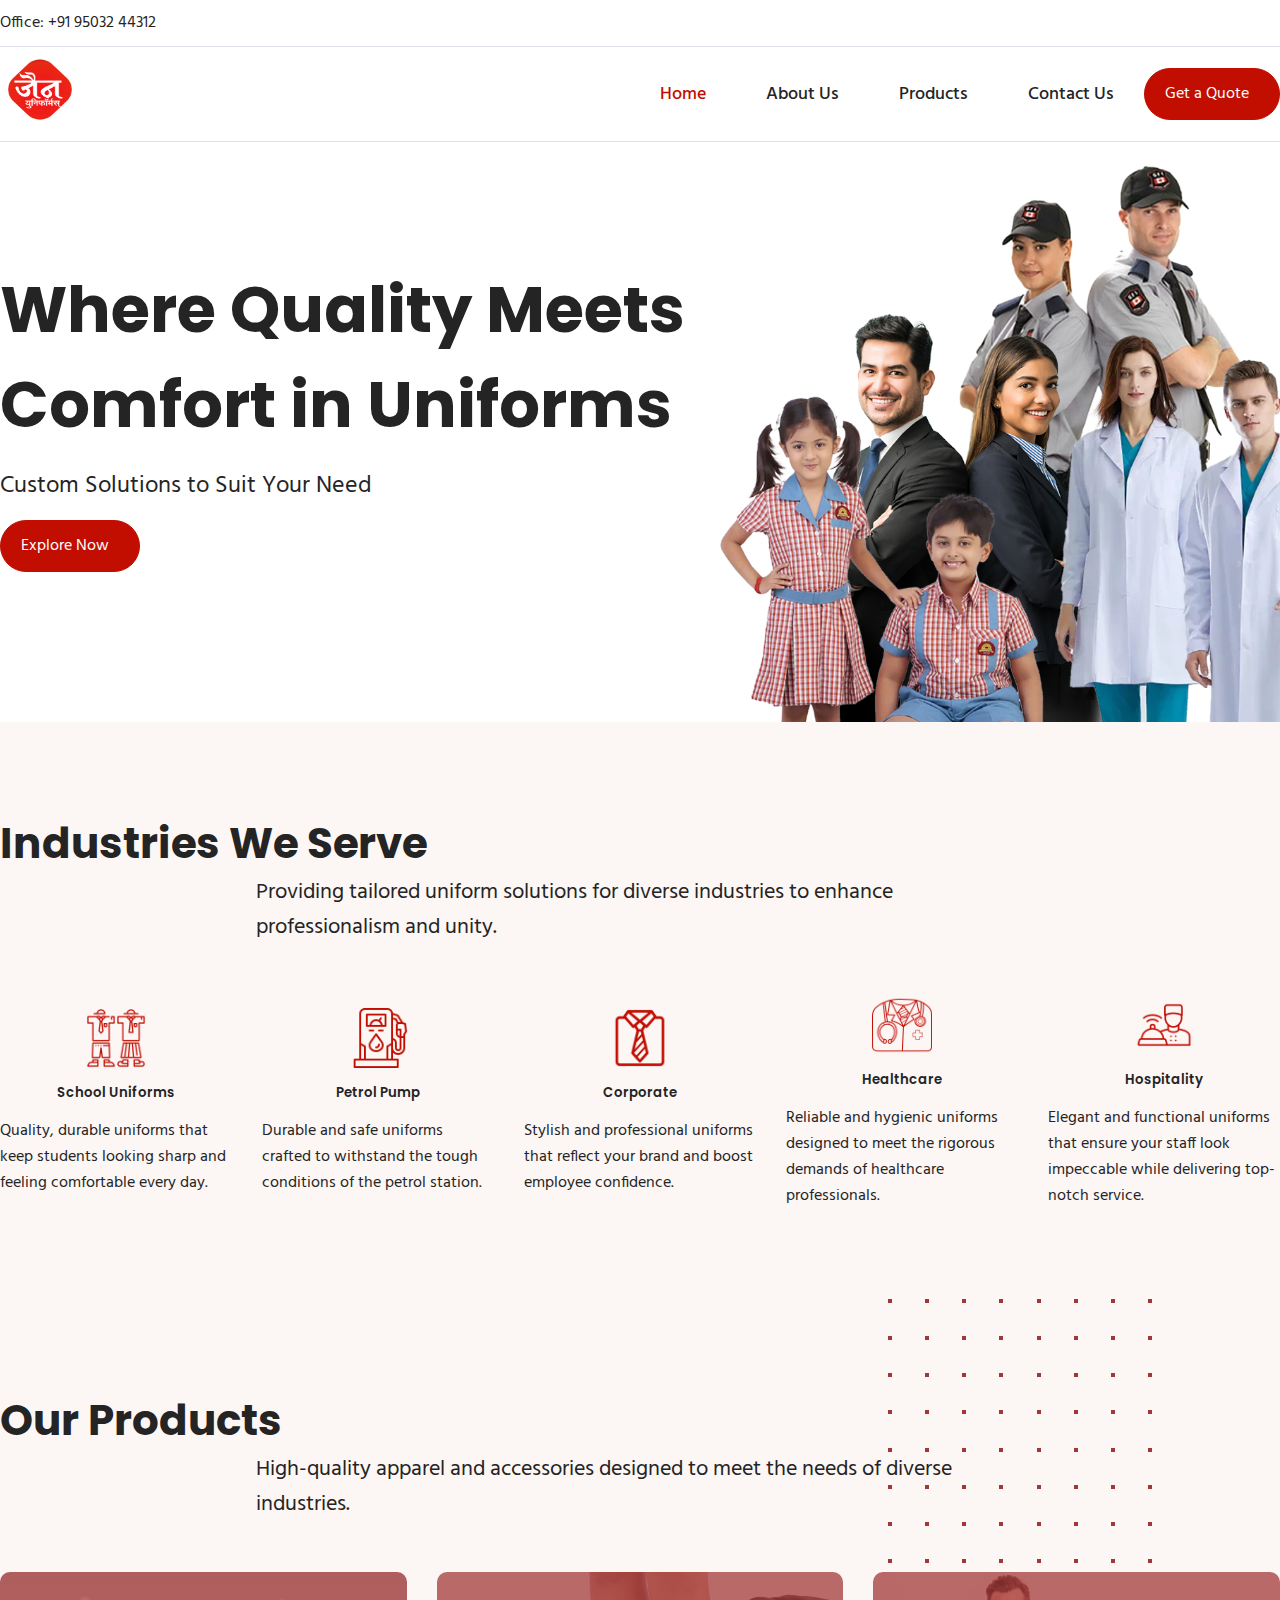
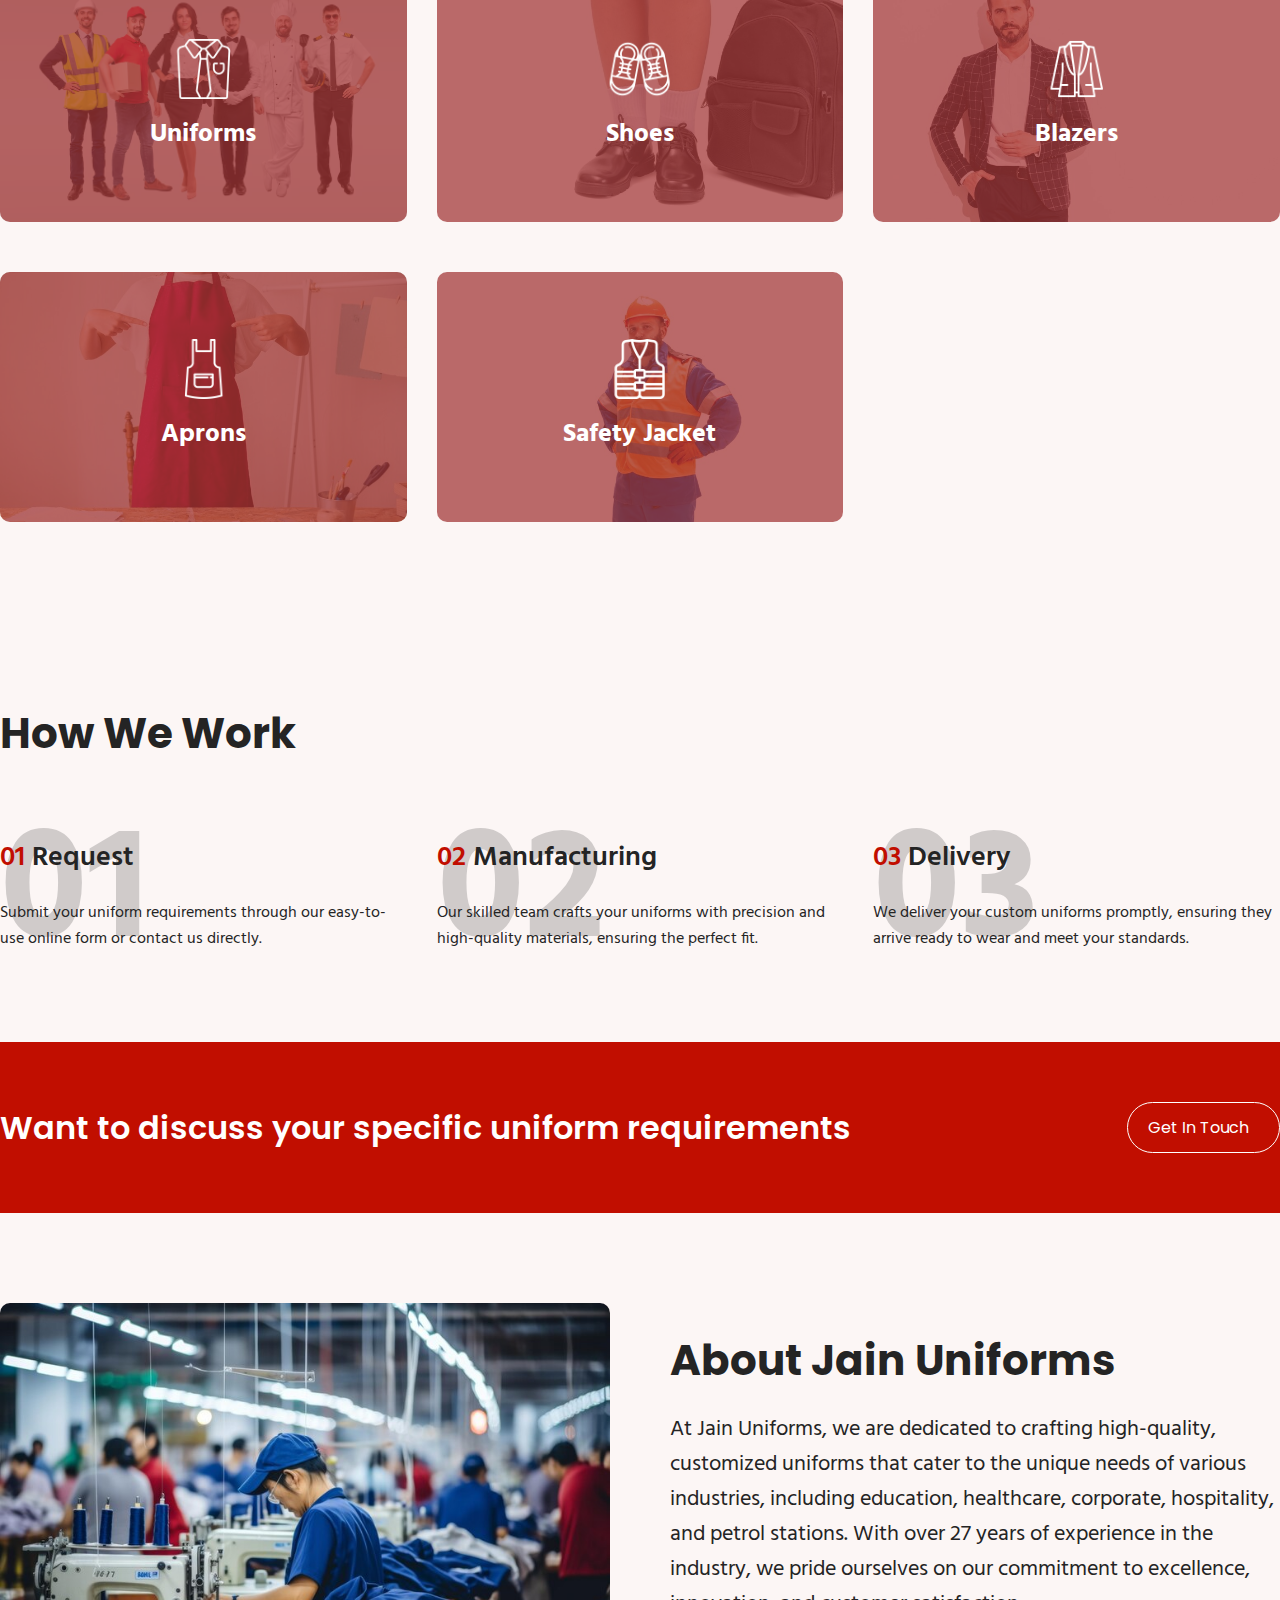
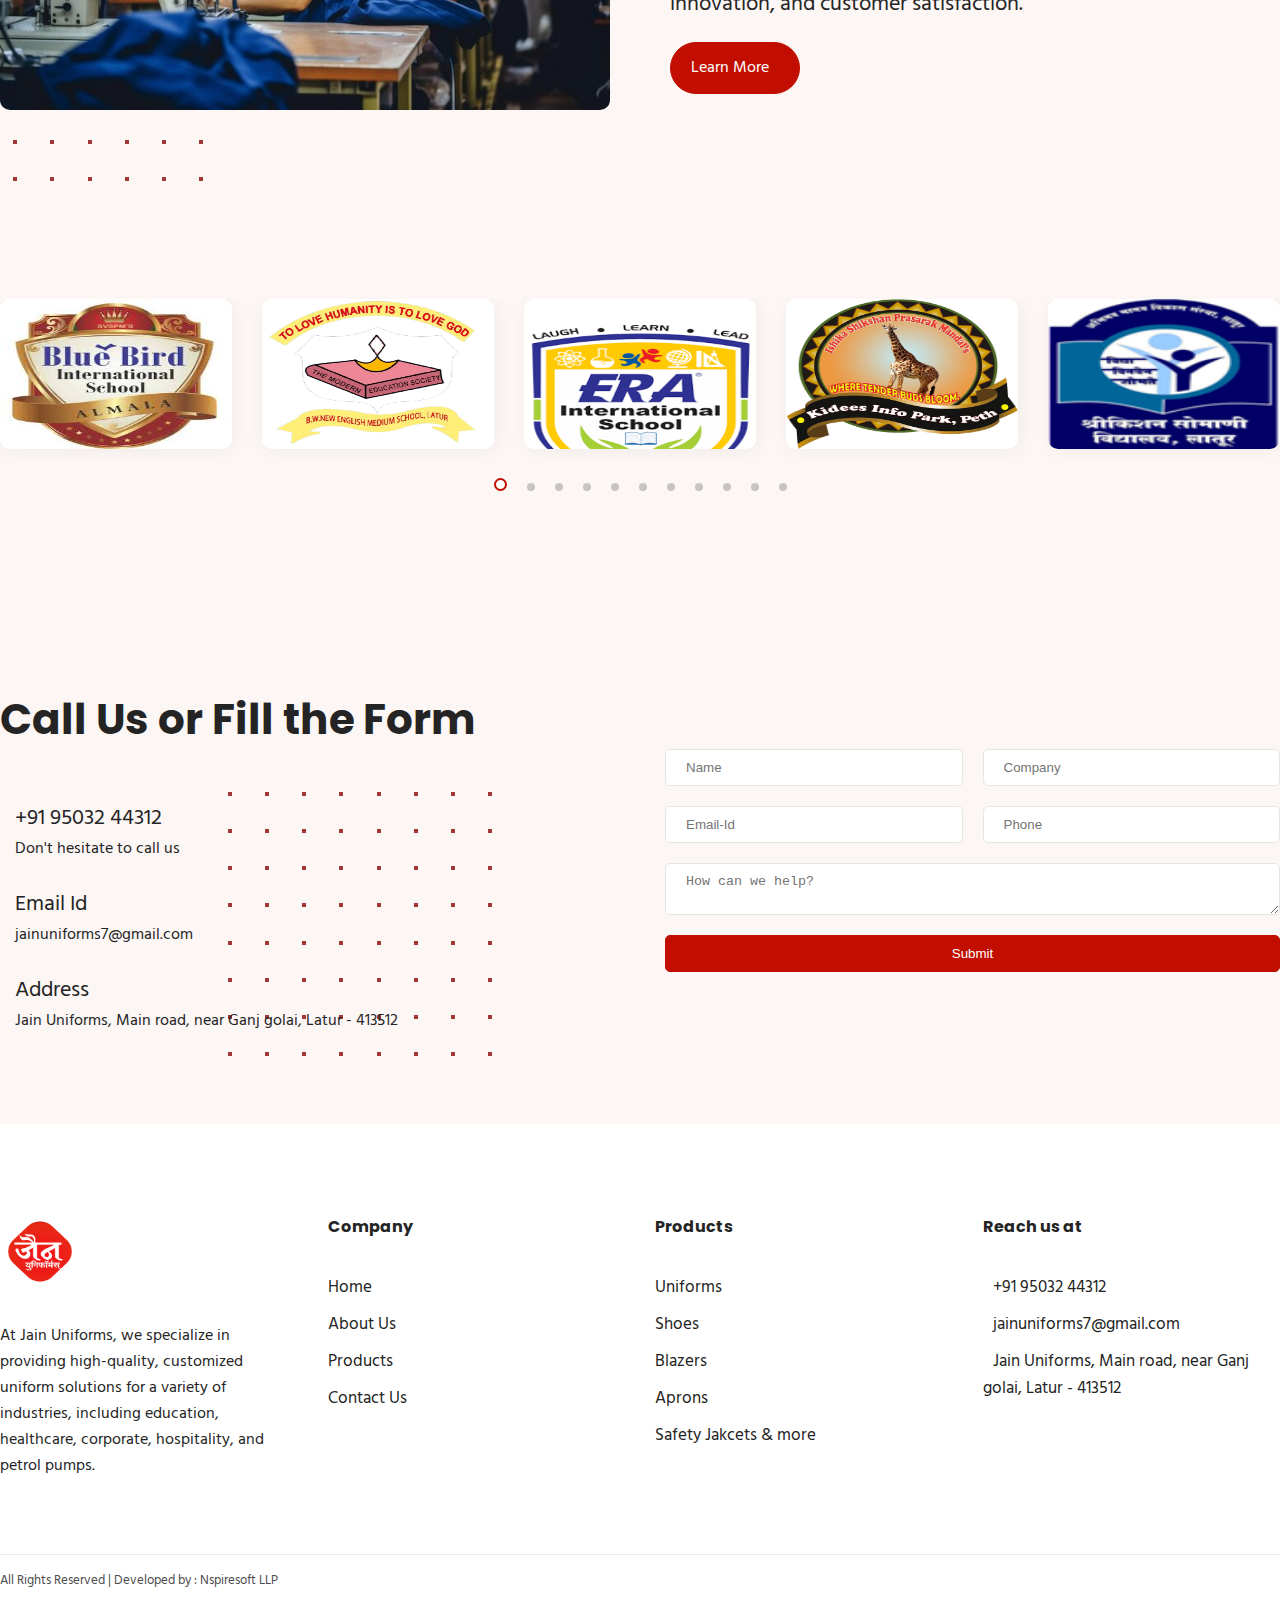
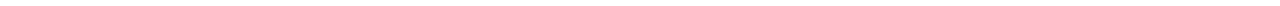
<file: index.html>
<!DOCTYPE html>
<html lang="en">
<head>
    <meta charset="UTF-8">
    <meta name="viewport" content="width=device-width, initial-scale=1.0">
    <link rel="stylesheet" href="https://cdn.jsdelivr.net/npm/bootstrap@5.2.3/dist/css/bootstrap.min.css" integrity="sha384-rbsA2VBKQhggwzxH7pPCaAqO46MgnOM80zW1RWuH61DGLwZJEdK2Kadq2F9CUG65" crossorigin="anonymous">
    <script src="https://cdn.jsdelivr.net/npm/bootstrap@5.2.3/dist/js/bootstrap.min.js" integrity="sha384-cuYeSxntonz0PPNlHhBs68uyIAVpIIOZZ5JqeqvYYIcEL727kskC66kF92t6Xl2V" crossorigin="anonymous"></script>
    <link rel="stylesheet" href="https://cdnjs.cloudflare.com/ajax/libs/font-awesome/6.4.2/css/all.min.css" integrity="sha512-z3gLpd7yknf1YoNbCzqRKc4qyor8gaKU1qmn+CShxbuBusANI9QpRohGBreCFkKxLhei6S9CQXFEbbKuqLg0DA==" crossorigin="anonymous" referrerpolicy="no-referrer" />
      <!-- Link Swiper's CSS -->
    <link rel="stylesheet" href="https://cdn.jsdelivr.net/npm/swiper@11/swiper-bundle.min.css" />
    <link rel="shortcut icon" href="images/logo.ico" type="image/x-icon">
    <link rel="stylesheet" href="style.css">
    <title>Jain Uniforms</title>
</head>
<body>

    <header class="header">
        <div class="header-inner">
            <div class="upper-header">
                <div class="container">
                    <div class="left-upper-header">
                        <p class="m-0">Office: <span class="fw-bold">+91 95032 44312</span></p>
                    </div>
                    <div class="right-upper-header">
                        <a href="https://www.facebook.com/jainnuniforms" target="_blank"><i class="fa-brands fa-facebook"></i></a>
                        <a href="https://www.instagram.com/jainn_uniforms/" target="_blank"><i class="fa-brands fa-instagram"></i></a>
                    </div>
                </div>
            </div>
            <div class="lower-header">
                <div class="container">
                    <div class="left-lower-header">
                        <a href="index.html"><img src="images/logo.png" alt=""></a>
                    </div>
                    <div class="right-lower-header">
                        <a href="index.html" class="nav-link active">Home</a>
                        <a href="about.html" class="nav-link">About Us</a>
                        <a href="products.html" class="nav-link">Products</a>
                        <a href="contact.html" class="nav-link">Contact Us</a>
                        <a href="contact.html" class="common-btn">Get a Quote <span class="fas fa-arrow-right"></span></a>
                    </div>
                </div>
            </div>
        </div>
    </header>

    <div class="mobile-header">
        <div class="container mobile-menu-container">
            <div class="logo">
                <a href="index.html"><img src="images/logo.png" alt=""></a>
            </div>
            <div class="mobile-menu">
                <a class="canva_expander nav-menu-link menu-button" href="#">
                    <span class="dot1"></span>
                    <span class="dot2"></span>
                    <span class="dot3"></span>
                    <span class="dot4"></span>
                </a>
                <button class="cross">&#735;</button>
            <div class="menu">
                <ul>
                    <li><a href="index.html">Home</a></li>
                    <li><a href="about.html">About Us</a></li>
                    <li><a href="products.html">Products</a></li>
                    <li><a href="contact.html">Contact Us</a></li>
                </ul>
            </div> 
            </div>
        </div>
    </div>

    <main class="site-content">
        <section class="home-hero">
            <div class="home-hero-content container">
                <h1 class="heading-font m-0">Where Quality Meets Comfort in Uniforms</h1>
                <p class="m-0">Custom Solutions to Suit Your Need</p>
                <a href="#products" class="common-btn">Explore Now <span class="fas fa-arrow-right"></span></a>
            </div>
        </section>

        <section class="industries-section section--lg container">
            <h2 class="heading-font text-center mb-3">Industries We Serve</h2>
            <p class="section-content text-center">Providing tailored uniform solutions for diverse industries to enhance professionalism and unity.</p>

            <div class="industries-inner">
                <div class="industry-item">
                    <img src="images/school.png" alt="">
                    <h5 class="industry-title m-0 text-center">School Uniforms</h5>
                    <p class="industry-content text-center m-0">Quality, durable uniforms that keep students looking sharp and feeling comfortable every day.</p>
                </div>
                <div class="industry-item">
                    <img src="images/petrol-pump.png" alt="">
                    <h5 class="industry-title m-0 text-center">Petrol Pump</h5>
                    <p class="industry-content text-center m-0">Durable and safe uniforms crafted to withstand the tough conditions of the petrol station.</p>
                </div>
                <div class="industry-item">
                    <img src="images/corporate.png" alt="">
                    <h5 class="industry-title m-0 text-center">Corporate</h5>
                    <p class="industry-content text-center m-0">Stylish and professional uniforms that reflect your brand and boost employee confidence.</p>
                </div>
                <div class="industry-item">
                    <img src="images/healthcare.png" alt="">
                    <h5 class="industry-title m-0 text-center">Healthcare</h5>
                    <p class="industry-content text-center m-0">Reliable and hygienic uniforms designed to meet the rigorous demands of healthcare professionals.</p>
                </div>
                <div class="industry-item">
                    <img src="images/hospitality.png    " alt="">
                    <h5 class="industry-title m-0 text-center">Hospitality</h5>
                    <p class="industry-content text-center m-0">Elegant and functional uniforms that ensure your staff look impeccable while delivering top-notch service.</p>
                </div>
            </div>
        </section>

        <section class="products-section section--lg container" id="products"> 
            <img src="images/dots.png" alt="" class="dots-img">
            <h2 class="heading-font text-center mb-3">Our Products</h2>
            <p class="section-content text-center">High-quality apparel and accessories designed to meet the needs of diverse industries.</p>

            <div class="products-inner">
                <div class="product-item">
                    <div class="product-overlay"></div>
                    <div class="product-content">
                        <img src="images/product-uniform.png" alt="">
                        <h3 class="m-0">Uniforms</h3>
                    </div>
                    <div class="product-content product-content-2">
                        <h3 class="m-0">Uniforms</h3>
                        <p class="text-white text-center m-0">Comfortable and durable uniforms tailored for a professional appearance in any industry.</p>
                        <a href="products.html" class="common-btn mt-0">View <span class="fas fa-arrow-right"></span></a>
                    </div>
                </div>
                <div class="product-item">
                    <div class="product-overlay"></div>
                    <div class="product-content">
                        <img src="images/shoes.png" alt="">
                        <h3 class="m-0">Shoes</h3>
                    </div>
                    <div class="product-content product-content-2">
                        <h3 class="m-0">Shoes</h3>
                        <p class="text-white text-center m-0">Reliable and stylish footwear designed for comfort and safety throughout the workday.</p>
                        <a href="products.html" class="common-btn mt-0">View <span class="fas fa-arrow-right"></span></a>
                    </div>
                </div>
                <div class="product-item">
                    <div class="product-overlay"></div>
                    <div class="product-content">
                        <img src="images/blazer.png" alt="">
                        <h3 class="m-0">Blazers</h3>
                    </div>
                    <div class="product-content product-content-2">
                        <h3 class="m-0">Blazers</h3>
                        <p class="text-white text-center m-0">Elegant blazers that provide a polished and professional look for corporate and formal settings.</p>
                        <a href="products.html" class="common-btn mt-0">View <span class="fas fa-arrow-right"></span></a>
                    </div>
                </div>
                <div class="product-item">
                    <div class="product-overlay"></div>
                    <div class="product-content">
                        <img src="images/apron.png" alt="">
                        <h3 class="m-0">Aprons</h3>
                    </div>
                    <div class="product-content product-content-2">
                        <h3 class="m-0">Aprons</h3>
                        <p class="text-white text-center m-0">Practical and durable aprons ideal for hospitality, healthcare, and service environments.</p>
                        <a href="products.html" class="common-btn mt-0">View <span class="fas fa-arrow-right"></span></a>
                    </div>
                </div>
                <div class="product-item">
                    <div class="product-overlay"></div>
                    <div class="product-content">
                        <img src="images/life-jacket.png" alt="">
                        <h3 class="m-0">Safety Jacket</h3>
                    </div>
                    <div class="product-content product-content-2">
                        <h3 class="m-0">Safety Jacket</h3>
                        <p class="text-white text-center m-0">High-visibility and protective safety jackets designed to ensure worker safety in challenging conditions.</p>
                        <a href="products.html" class="common-btn mt-0">View <span class="fas fa-arrow-right"></span></a>
                    </div>
                </div>
            </div>

            <!-- <a href="#" class="common-btn">Download PDF <span class="fas fa-arrow-right"></span></a> -->
        </section>

        <section class="how-we-work section--lg container">
            <h2 class="heading-font text-center mb-3">How We Work</h2>

            <div class="how-we-work-inner">
                <div class="hww-item">
                    <div class="block-number">01</div>
                    <h3><span>01</span> Request</h3>
                    Submit your uniform requirements through our easy-to-use online form or contact us directly.
                </div>
                <div class="hww-item">
                    <div class="block-number">02</div>
                    <h3><span>02</span> Manufacturing</h3>
                    Our skilled team crafts your uniforms with precision and high-quality materials, ensuring the perfect fit.
                </div>
                <div class="hww-item">
                    <div class="block-number">03</div>
                    <h3><span>03</span> Delivery</h3>
                    We deliver your custom uniforms promptly, ensuring they arrive ready to wear and meet your standards.
                </div>
            </div>
        </section>

        <section class="contact-banner-section">
            <div class="container">
                <p class="m-0">Want to discuss your specific uniform requirements</p>
                <a href="#contact" class="common-btn">Get In Touch <span class="fas fa-arrow-right"></span></a>
            </div>
        </section>

        <section class="about-section section--lg container">
            <div class="about-inner">
                <div class="left-about">
                    <img src="images/dots.png" alt="" class="about-dots">
                    <img src="images/about-banner.jpg" alt="" class="about-img">
                </div>
                <div class="right-about">
                    <h2 class="heading-font m-0">About Jain Uniforms</h2>
                    <p class="about-content">At Jain Uniforms, we are dedicated to crafting high-quality, customized uniforms that cater to the unique needs of various industries, including education, healthcare, corporate, hospitality, and petrol stations. With over 27 years of experience in the industry, we pride ourselves on our commitment to excellence, innovation, and customer satisfaction.</p>
                    <a href="about.html" class="common-btn">Learn More <span class="fas fa-arrow-right"></span></a>
                </div>
            </div>
        </section>

        <section class="brands-slider section--lg container">
              <!-- Swiper -->
            <div class="swiper mySwiper">
                <div class="swiper-wrapper">
                    <div class="swiper-slide">
                        <img src="images/client1.jpg" alt="">
                    </div>
                    <div class="swiper-slide">
                        <img src="images/client2.png" alt="">
                    </div>
                    <div class="swiper-slide">
                        <img src="images/client3.png" alt="">
                    </div>
                    <div class="swiper-slide">
                        <img src="images/client4.png" alt="">
                    </div>
                    <div class="swiper-slide">
                        <img src="images/client5.bmp" alt="">
                    </div>
                    <div class="swiper-slide">
                        <img src="images/client6.jpg" alt="">
                    </div>
                    <div class="swiper-slide">
                        <img src="images/client7.png" alt="">
                    </div>
                    <div class="swiper-slide">
                        <img src="images/client8.jpg" alt="">
                    </div>
                    <div class="swiper-slide">
                        <img src="images/client9.png" alt="">
                    </div>
                    <div class="swiper-slide">
                        <img src="images/client10.jpeg" alt="">
                    </div>
                    <div class="swiper-slide">
                        <img src="images/client11.jpeg" alt="">
                    </div>
                    <div class="swiper-slide">
                        <img src="images/client12.jpeg" alt="">
                    </div>
                    <div class="swiper-slide">
                        <img src="images/client13.jpeg" alt="">
                    </div>
                    <div class="swiper-slide">
                        <img src="images/client14.jpeg" alt="">
                    </div>
                    <div class="swiper-slide">
                        <img src="images/client15.jpeg" alt="">
                    </div>
                </div>
                <div class="swiper-pagination"></div>
            </div>
        </section>

        <section class="contact-section section--lg container" id="contact">
            <div class="contact-inner">
                <div class="left-contact">
                    <h2 class="heading-font m-0">Call Us or Fill the Form</h2>

                    <div class="contact-links-group">
                        <div class="contact-links">
                            <i class="fas fa-phone"></i>
                            <div>
                                <p class="fw-bold m-0">+91 95032 44312</p>
                                <p class="m-0">Don't hesitate to call us</p>
                            </div>
                        </div>
                        <div class="contact-links">
                            <i class="fas fa-envelope"></i>
                            <div>
                                <p class="fw-bold m-0">Email Id</p>
                                <p class="m-0">jainuniforms7@gmail.com</p>
                            </div>
                        </div>
                        <div class="contact-links">
                            <i class="fas fa-location"></i>
                            <div>
                                <p class="fw-bold m-0">Address</p>
                                <p class="m-0">Jain Uniforms, Main road, near Ganj golai, Latur - 413512</p>
                            </div>
                        </div>
                    </div>
                    <img src="images/dots.png" alt="" class="contact-dots">
                </div>
                <div class="right-contact">
                    <form action="" class="contact-form">
                        <div class="input-group">
                            <input type="text" name="" id="" placeholder="Name">
                            <input type="text" name="" id="" placeholder="Company">
                        </div>
                        <div class="input-group">
                            <input type="email" name="" id="" placeholder="Email-Id">
                            <input type="tel" name="" id="" placeholder="Phone">
                        </div>
                        <textarea name="" id="" placeholder="How can we help?"></textarea>
                        <input type="submit" value="Submit" class="common-btn">
                    </form>
                </div>
            </div>
        </section>
    </main>

    <footer class="footer">
        <div class="footer-inner container">
            <div class="footer-item">
                <a href="index.html"><img src="images/logo.png" alt=""></a>
                <p class="m-0">At Jain Uniforms, we specialize in providing high-quality, customized uniform solutions for a variety of industries, including education, healthcare, corporate, hospitality, and petrol pumps. </p>

                <div class="social-icons">
                    <a href="https://www.facebook.com/jainnuniforms" target="_blank"><i class="fa-brands fa-facebook"></i></a>
                    <a href="https://www.instagram.com/jainn_uniforms/" target="_blank"><i class="fa-brands fa-instagram"></i></a>
                </div>
            </div>
            <div class="footer-item">
                <h4 class="heading-font m-0">Company</h4>
                <ul>
                    <li><a href="index.html">Home</a></li>
                    <li><a href="about.html">About Us</a></li>
                    <li><a href="products.html">Products</a></li>
                    <li><a href="contact.html">Contact Us</a></li>
                </ul>
            </div>
            <div class="footer-item">
                <h4 class="heading-font m-0">Products</h4>
                <ul>
                    <li><a href="products.html">Uniforms</a></li>
                    <li><a href="products.html">Shoes</a></li>
                    <li><a href="products.html">Blazers</a></li>
                    <li><a href="products.html">Aprons</a></li>
                    <li><a href="products.html">Safety Jakcets & more</a></li>
                </ul>
            </div>
            <div class="footer-item">
                <h4 class="heading-font m-0">Reach us at</h4>
                <ul>
                    <li><a href="tel:+919503244312"><span class="fas fa-phone"></span> +91 95032 44312</a></li>
                    <li><a href="mailto:jainuniforms7@gmail.com"><span class="fas fa-envelope"></span> jainuniforms7@gmail.com</a></li>
                    <li><a href="https://maps.app.goo.gl/i8tof9T328JpqweHA"><span class="fas fa-location"></span> Jain Uniforms, Main road, near Ganj golai, Latur - 413512</a></li>
                </ul>
            </div>
        </div>
        <div class="lower-footer">
            <div class="copyright container">
                <p class="text-center m-0">All Rights Reserved | Developed by : Nspiresoft LLP</p>
            </div>
        </div>
    </footer>
    

    <script src="//ajax.googleapis.com/ajax/libs/jquery/1.9.1/jquery.min.js"></script>
    <script src="script.js"></script>

      <!-- Swiper JS -->
  <script src="https://cdn.jsdelivr.net/npm/swiper@11/swiper-bundle.min.js"></script>

  <!-- Initialize Swiper -->
  <script>
    var swiper = new Swiper(".mySwiper", {
      slidesPerView: 1,
      spaceBetween: 10,
      pagination: {
        el: ".swiper-pagination",
        clickable: true,
      },
      breakpoints: {
        450: {
          slidesPerView: 1,
          spaceBetween: 20,
        },
        640: {
          slidesPerView: 2,
          spaceBetween: 20,
        },
        768: {
          slidesPerView: 4,
          spaceBetween: 40,
        },
        1024: {
          slidesPerView: 5,
          spaceBetween: 30,
        },
      },
    });
  </script>
</body>
</html>
</file>
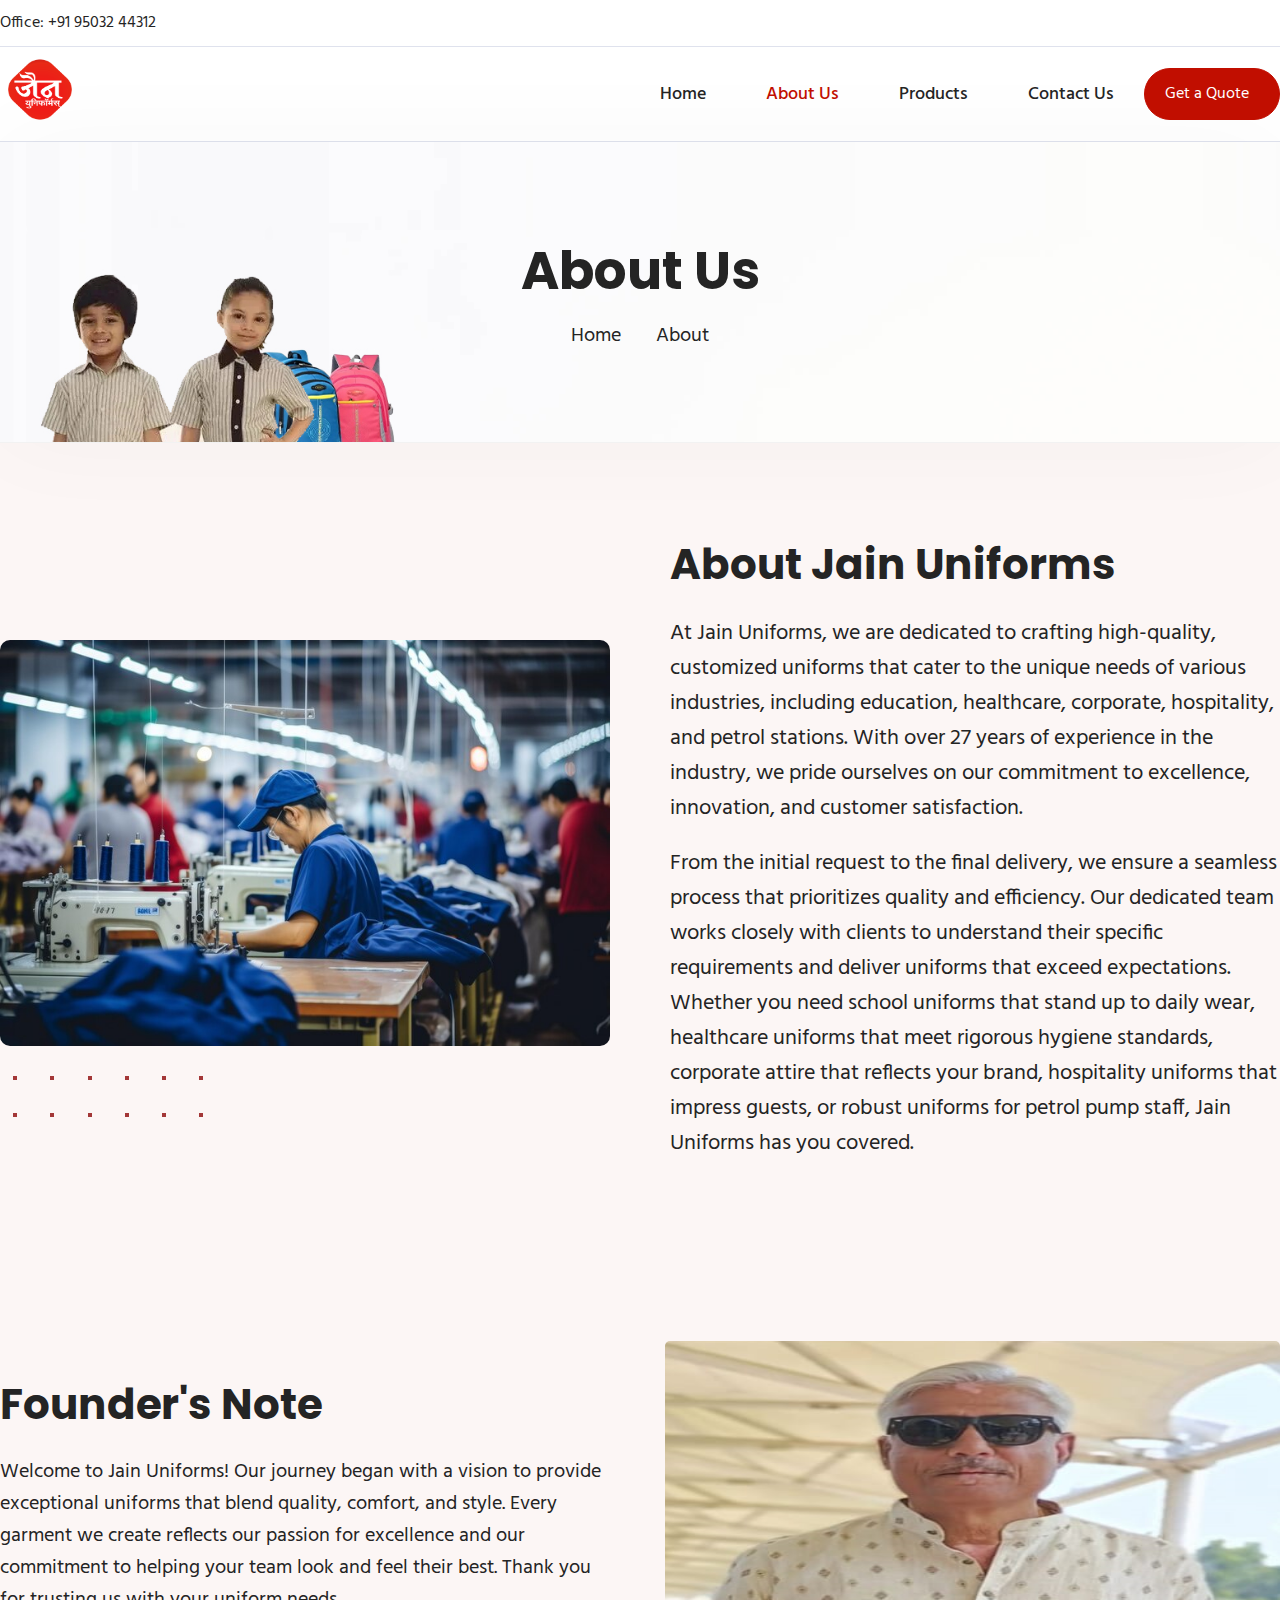
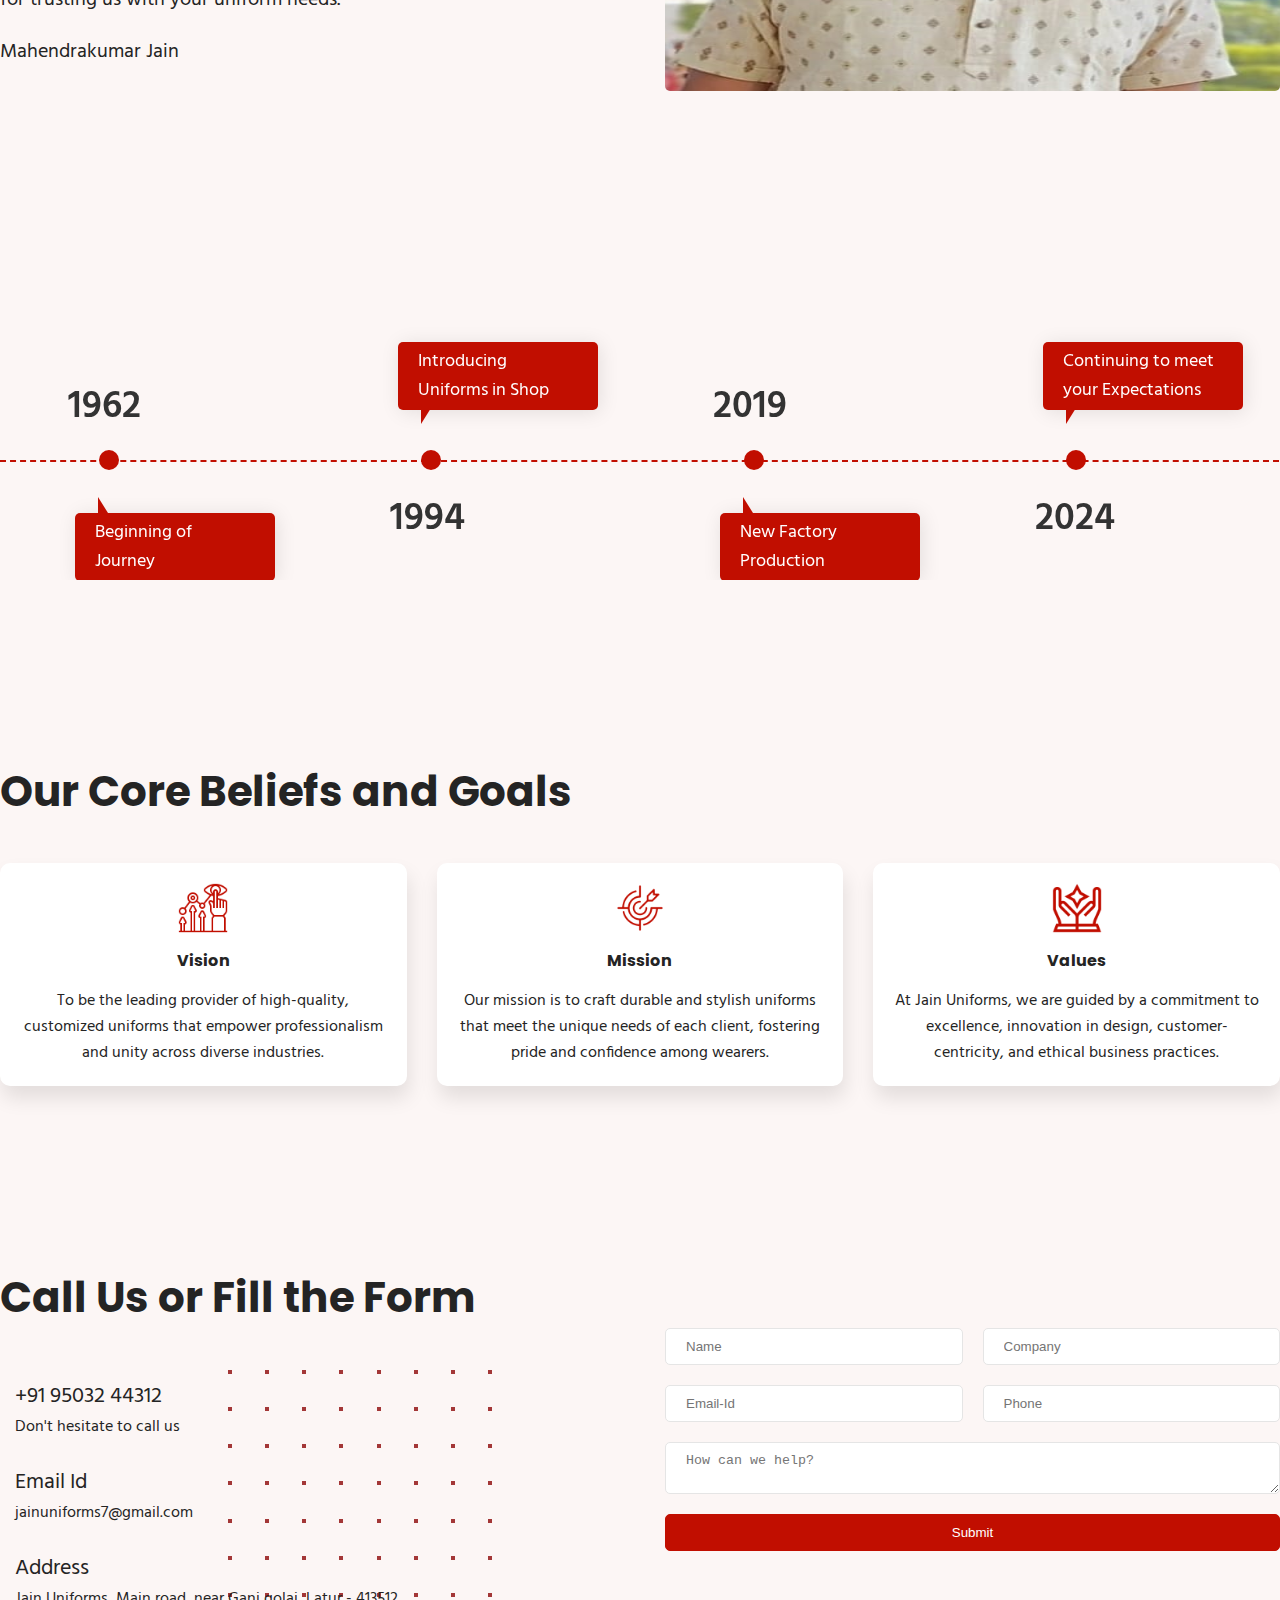
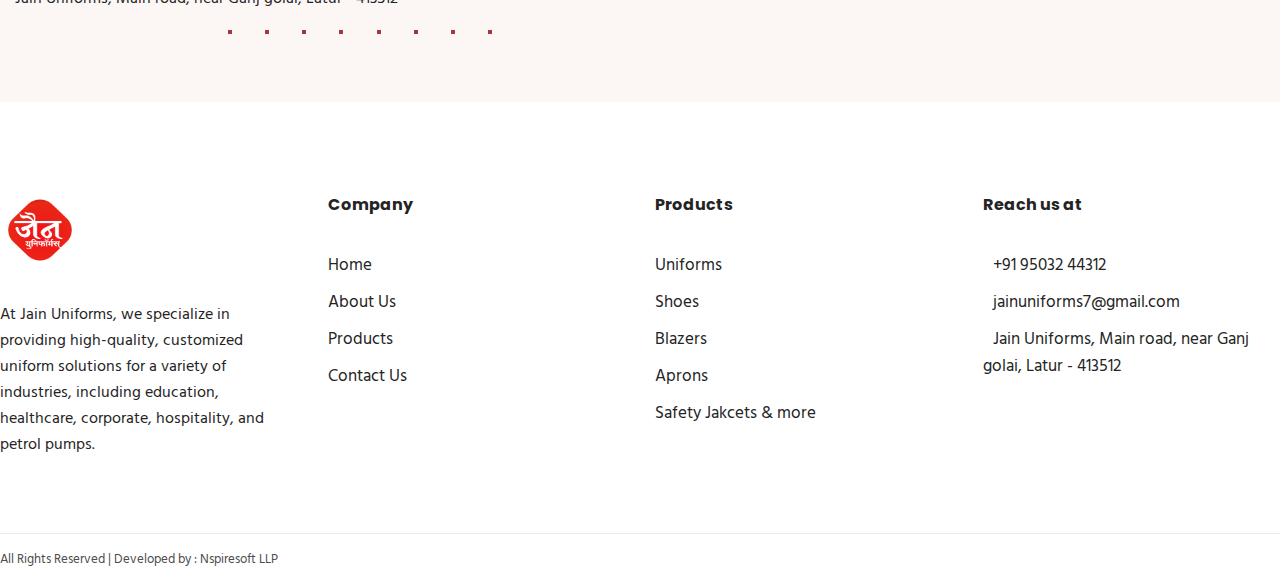
<file: about.html>
<!DOCTYPE html>
<html lang="en">
<head>
    <meta charset="UTF-8">
    <meta name="viewport" content="width=device-width, initial-scale=1.0">
    <link rel="stylesheet" href="https://cdn.jsdelivr.net/npm/bootstrap@5.2.3/dist/css/bootstrap.min.css" integrity="sha384-rbsA2VBKQhggwzxH7pPCaAqO46MgnOM80zW1RWuH61DGLwZJEdK2Kadq2F9CUG65" crossorigin="anonymous">
    <script src="https://cdn.jsdelivr.net/npm/bootstrap@5.2.3/dist/js/bootstrap.min.js" integrity="sha384-cuYeSxntonz0PPNlHhBs68uyIAVpIIOZZ5JqeqvYYIcEL727kskC66kF92t6Xl2V" crossorigin="anonymous"></script>
    <link rel="stylesheet" href="https://cdnjs.cloudflare.com/ajax/libs/font-awesome/6.4.2/css/all.min.css" integrity="sha512-z3gLpd7yknf1YoNbCzqRKc4qyor8gaKU1qmn+CShxbuBusANI9QpRohGBreCFkKxLhei6S9CQXFEbbKuqLg0DA==" crossorigin="anonymous" referrerpolicy="no-referrer" />
      <!-- Link Swiper's CSS -->
    <link rel="stylesheet" href="https://cdn.jsdelivr.net/npm/swiper@11/swiper-bundle.min.css" />
    <link rel="shortcut icon" href="images/logo.ico" type="image/x-icon">
    <link rel="stylesheet" href="pages.css">
    <title>Jain Uniforms</title>
</head>
<body>

    <header class="header">
        <div class="header-inner">
            <div class="upper-header">
                <div class="container">
                    <div class="left-upper-header">
                        <p class="m-0">Office: <span class="fw-bold">+91 95032 44312</span></p>
                    </div>
                    <div class="right-upper-header">
                        <a href="https://www.facebook.com/jainnuniforms" target="_blank"><i class="fa-brands fa-facebook"></i></a>
                        <a href="https://www.instagram.com/jainn_uniforms/" target="_blank"><i class="fa-brands fa-instagram"></i></a>
                    </div>
                </div>
            </div>
            <div class="lower-header">
                <div class="container">
                    <div class="left-lower-header">
                        <a href="index.html"><img src="images/logo.png" alt=""></a>
                    </div>
                    <div class="right-lower-header">
                        <a href="index.html" class="nav-link">Home</a>
                        <a href="about.html" class="nav-link active">About Us</a>
                        <a href="products.html" class="nav-link">Products</a>
                        <a href="contact.html" class="nav-link">Contact Us</a>
                        <a href="contact.html" class="common-btn">Get a Quote <span class="fas fa-arrow-right"></span></a>
                    </div>
                </div>
            </div>
        </div>
    </header>

    <div class="mobile-header">
        <div class="container mobile-menu-container">
            <div class="logo">
                <a href="index.html"><img src="images/logo.png" alt=""></a>
            </div>
            <div class="mobile-menu">
                <a class="canva_expander nav-menu-link menu-button" href="#">
                    <span class="dot1"></span>
                    <span class="dot2"></span>
                    <span class="dot3"></span>
                    <span class="dot4"></span>
                </a>
                <button class="cross">&#735;</button>
            <div class="menu">
                <ul>
                    <li><a href="index.html">Home</a></li>
                    <li><a href="about.html">About Us</a></li>
                    <li><a href="products.html">Products</a></li>
                    <li><a href="contact.html">Contact Us</a></li>
                </ul>
            </div> 
            </div>
        </div>
    </div>

    <main class="site-content">
        <section class="home-hero">
            <div class="home-hero-content container">
                <h1 class="heading-font m-0">About Us</h1>
                <p class="m-0"><a href="index.html">Home</a><span class="fas fa-arrow-right"></span> About</p>
            </div>
        </section>

        <section class="about-section section--lg container">
            <div class="about-inner">
                <div class="left-about">
                    <img src="images/dots.png" alt="" class="about-dots">
                    <img src="images/about-banner.jpg" alt="" class="about-img">
                </div>
                <div class="right-about">
                    <h2 class="heading-font m-0">About Jain Uniforms</h2>
                    <p class="about-content">At Jain Uniforms, we are dedicated to crafting high-quality, customized uniforms that cater to the unique needs of various industries, including education, healthcare, corporate, hospitality, and petrol stations. With over 27 years of experience in the industry, we pride ourselves on our commitment to excellence, innovation, and customer satisfaction.</p>
                    <p class="about-content">From the initial request to the final delivery, we ensure a seamless process that prioritizes quality and efficiency. Our dedicated team works closely with clients to understand their specific requirements and deliver uniforms that exceed expectations. Whether you need school uniforms that stand up to daily wear, healthcare uniforms that meet rigorous hygiene standards, corporate attire that reflects your brand, hospitality uniforms that impress guests, or robust uniforms for petrol pump staff, Jain Uniforms has you covered.</p>
                </div>
            </div>
        </section>

        <section class="founder-section section--lg container">
            <div class="founder-inner">
                <div class="left-founder">
                    <h2 class="heading-font m-0">Founder's Note</h2>
                    <p class="about-content">Welcome to Jain Uniforms! Our journey began with a vision to provide exceptional uniforms that blend quality, comfort, and style. Every garment we create reflects our passion for excellence and our commitment to helping your team look and feel their best. Thank you for trusting us with your uniform needs.</p>
                    <p class="about-content fw-bold">Mahendrakumar Jain</p>
                </div>
                <div class="right-founder">
                    <img src="images/founder.png" alt="" class="about-img">
                </div>
            </div>
        </section>

        <section class="journey-section section--lg container">
              <!-- Swiper -->
            <div class="swiper mySwiper timeline">
                <div class="timeline-line"></div>
                <div class="swiper-wrapper">
                    <div class="swiper-slide">
                        <div class="timeline-item">
                            <div class="timeline-pin">
                                <span class="timeline-spot"></span>
                                <span class="timeline-spot-border"></span>
                                <div class="timeline-title">1962</div>
                                <div class="timeline-content">
                                    <div class="timeline-corner">
                                        <svg xmlns="http://www.w3.org/2000/svg" viewBox="0 0 64 64" width="64" height="64" fill="currentcolor"> <path d="M0 16 L10 16 L0 0 Z"></path> </svg>
                                    </div>
                                    <p class="m-0">Beginning of Journey</p>
                                </div>
                            </div>
                        </div>
                    </div>
                    <div class="swiper-slide">
                        <div class="timeline-item even">
                            <div class="timeline-pin">
                                <span class="timeline-spot"></span>
                                <span class="timeline-spot-border"></span>
                                <div class="timeline-title">1994</div>
                                <div class="timeline-content">
                                    <div class="timeline-corner">
                                        <svg xmlns="http://www.w3.org/2000/svg" viewBox="0 0 64 64" width="64" height="64" fill="currentcolor"> <path d="M0 16 L10 0 L0 0 L0 8 Z"></path> </svg>
                                    </div>
                                    <p class="m-0">Introducing Uniforms in Shop</p>
                                </div>
                            </div>
                        </div>
                    </div>
                    <div class="swiper-slide">
                        <div class="timeline-item">
                            <div class="timeline-pin">
                                <span class="timeline-spot"></span>
                                <span class="timeline-spot-border"></span>
                                <div class="timeline-title">2019</div>
                                <div class="timeline-content">
                                    <div class="timeline-corner">
                                        <svg xmlns="http://www.w3.org/2000/svg" viewBox="0 0 64 64" width="64" height="64" fill="currentcolor"> <path d="M0 16 L10 16 L0 0 Z"></path> </svg>
                                    </div>
                                    <p class="m-0">New Factory Production</p>
                                </div>
                            </div>
                        </div>
                    </div>
                    <div class="swiper-slide">
                        <div class="timeline-item even">
                            <div class="timeline-pin">
                                <span class="timeline-spot"></span>
                                <span class="timeline-spot-border"></span>
                                <div class="timeline-title">2024</div>
                                <div class="timeline-content">
                                    <div class="timeline-corner">
                                        <svg xmlns="http://www.w3.org/2000/svg" viewBox="0 0 64 64" width="64" height="64" fill="currentcolor"> <path d="M0 16 L10 0 L0 0 L0 8 Z"></path> </svg>
                                    </div>
                                    <p class="m-0">Continuing to meet your Expectations</p>
                                </div>
                            </div>
                        </div>
                    </div>
                </div>
                <div class="swiper-pagination"></div>
                <div class="swiper-button-next"></div>
                <div class="swiper-button-prev"></div>
            </div>
        </section>

        <section class="core-values section--lg container">
            <h2 class="heading-font text-center mb-3">Our Core Beliefs and Goals</h2>

            <div class="cv-inner">
                <div class="cv-item">
                    <img src="images/vision.png" alt="">
                    <h4 class="heading-font m-0">Vision</h4>
                    <p class="m-0">To be the leading provider of high-quality, customized uniforms that empower professionalism and unity across diverse industries.</p>
                </div>
                <div class="cv-item">
                    <img src="images/mission.png" alt="">
                    <h4 class="heading-font m-0">Mission</h4>
                    <p class="m-0">Our mission is to craft durable and stylish uniforms that meet the unique needs of each client, fostering pride and confidence among wearers.</p>
                </div>
                <div class="cv-item">
                    <img src="images/values.png" alt="">
                    <h4 class="heading-font m-0">Values</h4>
                    <p class="m-0">At Jain Uniforms, we are guided by a commitment to excellence, innovation in design, customer-centricity, and ethical business practices.</p>
                </div>
            </div>
        </section>

        <section class="contact-section section--lg container">
            <div class="contact-inner">
                <div class="left-contact">
                    <h2 class="heading-font m-0">Call Us or Fill the Form</h2>

                    <div class="contact-links-group">
                        <div class="contact-links">
                            <i class="fas fa-phone"></i>
                            <div>
                                <p class="fw-bold m-0">+91 95032 44312</p>
                                <p class="m-0">Don't hesitate to call us</p>
                            </div>
                        </div>
                        <div class="contact-links">
                            <i class="fas fa-envelope"></i>
                            <div>
                                <p class="fw-bold m-0">Email Id</p>
                                <p class="m-0">jainuniforms7@gmail.com</p>
                            </div>
                        </div>
                        <div class="contact-links">
                            <i class="fas fa-location"></i>
                            <div>
                                <p class="fw-bold m-0">Address</p>
                                <p class="m-0">Jain Uniforms, Main road, near Ganj golai, Latur - 413512</p>
                            </div>
                        </div>
                    </div>
                    <img src="images/dots.png" alt="" class="contact-dots">
                </div>
                <div class="right-contact">
                    <form action="" class="contact-form">
                        <div class="input-group">
                            <input type="text" name="" id="" placeholder="Name">
                            <input type="text" name="" id="" placeholder="Company">
                        </div>
                        <div class="input-group">
                            <input type="email" name="" id="" placeholder="Email-Id">
                            <input type="tel" name="" id="" placeholder="Phone">
                        </div>
                        <textarea name="" id="" placeholder="How can we help?"></textarea>
                        <input type="submit" value="Submit" class="common-btn">
                    </form>
                </div>
            </div>
        </section>
    </main>

    <footer class="footer">
        <div class="footer-inner container">
            <div class="footer-item">
                <a href="index.html"><img src="images/logo.png" alt=""></a>
                <p class="m-0">At Jain Uniforms, we specialize in providing high-quality, customized uniform solutions for a variety of industries, including education, healthcare, corporate, hospitality, and petrol pumps. </p>

                <div class="social-icons">
                    <a href="https://www.facebook.com/jainnuniforms" target="_blank"><i class="fa-brands fa-facebook"></i></a>
                    <a href="https://www.instagram.com/jainn_uniforms/" target="_blank"><i class="fa-brands fa-instagram"></i></a>
                </div>
            </div>
            <div class="footer-item">
                <h4 class="heading-font m-0">Company</h4>
                <ul>
                    <li><a href="index.html">Home</a></li>
                    <li><a href="about.html">About Us</a></li>
                    <li><a href="products.html">Products</a></li>
                    <li><a href="contact.html">Contact Us</a></li>
                </ul>
            </div>
            <div class="footer-item">
                <h4 class="heading-font m-0">Products</h4>
                <ul>
                    <li><a href="products.html">Uniforms</a></li>
                    <li><a href="products.html">Shoes</a></li>
                    <li><a href="products.html">Blazers</a></li>
                    <li><a href="products.html">Aprons</a></li>
                    <li><a href="products.html">Safety Jakcets & more</a></li>
                </ul>
            </div>
            <div class="footer-item">
                <h4 class="heading-font m-0">Reach us at</h4>
                <ul>
                    <li><a href="tel:+919503244312"><span class="fas fa-phone"></span> +91 95032 44312</a></li>
                    <li><a href="mailto:jainuniforms7@gmail.com"><span class="fas fa-envelope"></span> jainuniforms7@gmail.com</a></li>
                    <li><a href="https://maps.app.goo.gl/i8tof9T328JpqweHA"><span class="fas fa-location"></span> Jain Uniforms, Main road, near Ganj golai, Latur - 413512</a></li>
                </ul>
            </div>
        </div>
        <div class="lower-footer">
            <div class="copyright container">
                <p class="text-center m-0">All Rights Reserved | Developed by : Nspiresoft LLP</p>
            </div>
        </div>
    </footer>
    

    <script src="//ajax.googleapis.com/ajax/libs/jquery/1.9.1/jquery.min.js"></script>
    <script src="script.js"></script>

      <!-- Swiper JS -->
  <script src="https://cdn.jsdelivr.net/npm/swiper@11/swiper-bundle.min.js"></script>

  <!-- Initialize Swiper -->
  <script>
    var swiper = new Swiper(".mySwiper", {
      slidesPerView: 1,
      spaceBetween: 10,
      pagination: {
        el: ".swiper-pagination",
        clickable: true,
      },
      navigation: {
        nextEl: ".swiper-button-next",
        prevEl: ".swiper-button-prev",
      },
      breakpoints: {
        450: {
          slidesPerView: 2,
          spaceBetween: 20,
        },
        640: {
          slidesPerView: 2,
          spaceBetween: 20,
        },
        768: {
          slidesPerView: 4,
          spaceBetween: 40,
        },
        1024: {
          slidesPerView: 4,
          spaceBetween: 10,
        },
      },
    });
  </script>
</body>
</html>
</file>
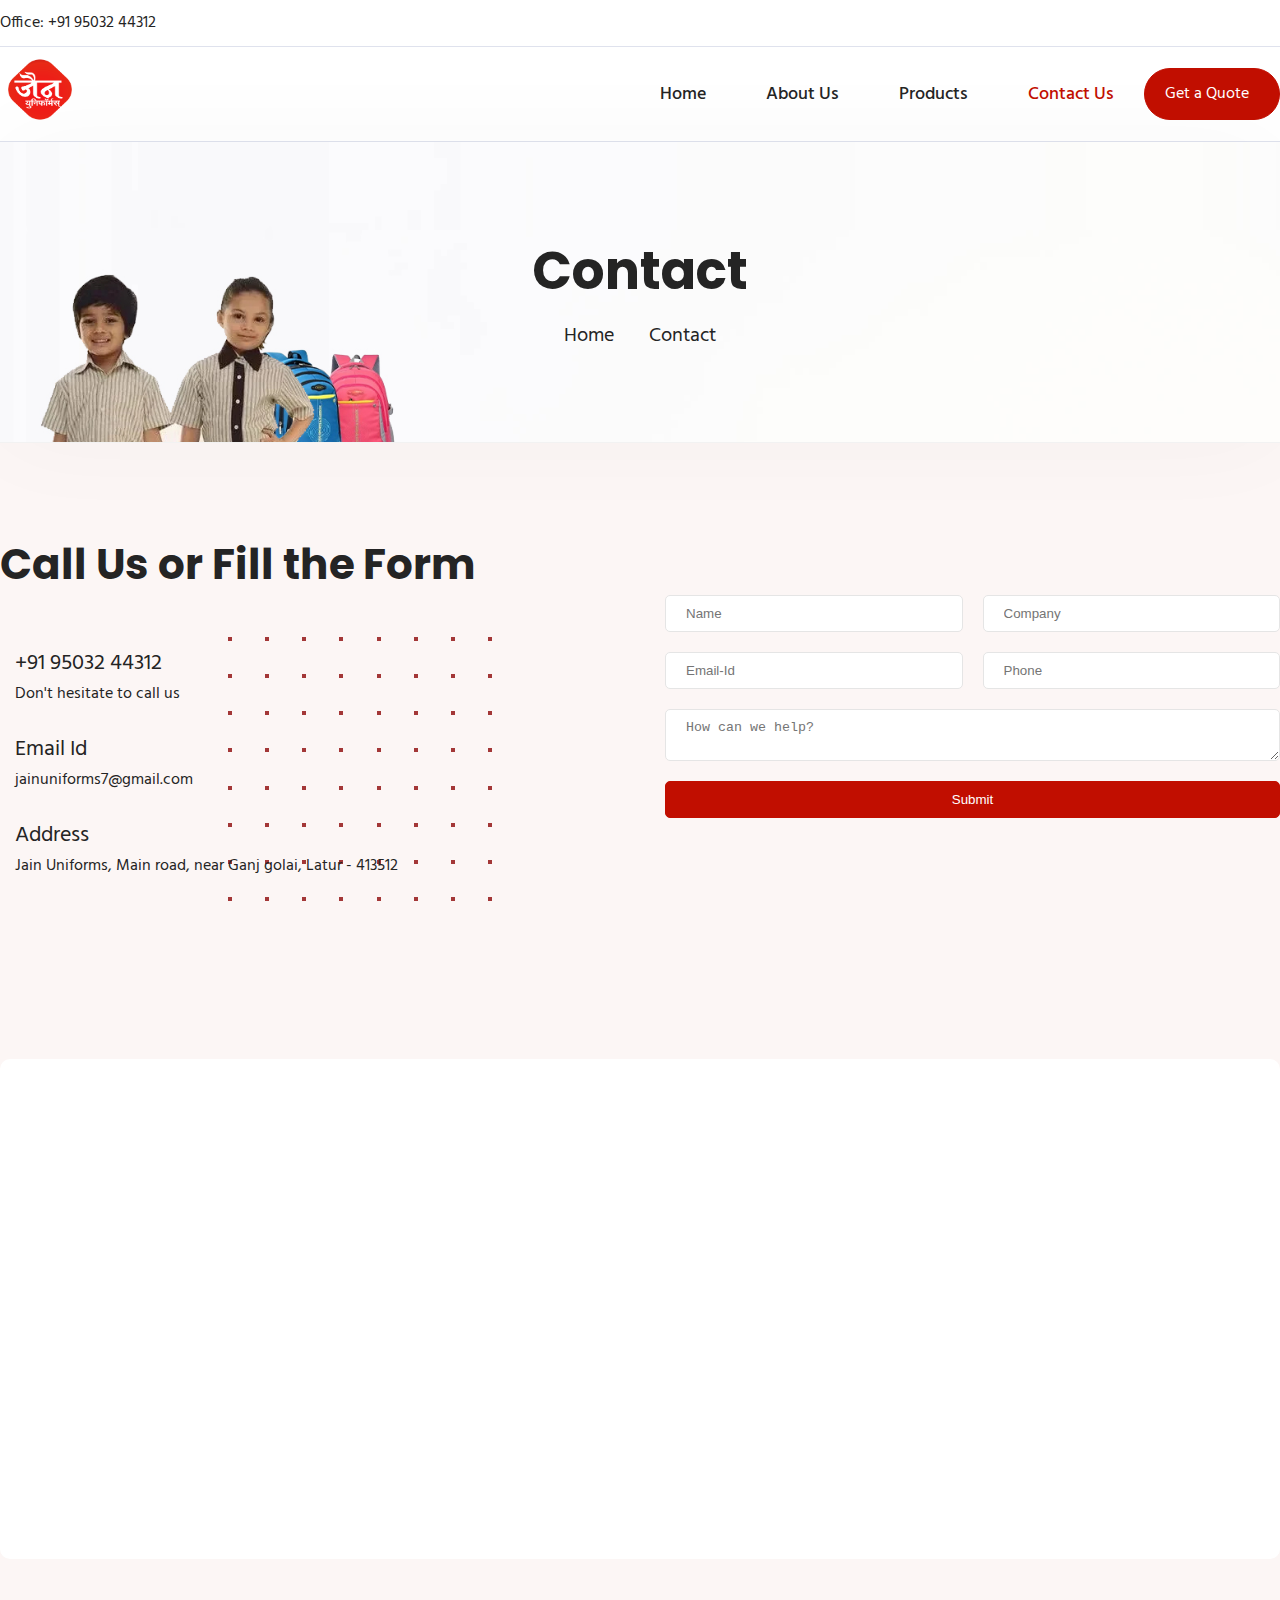
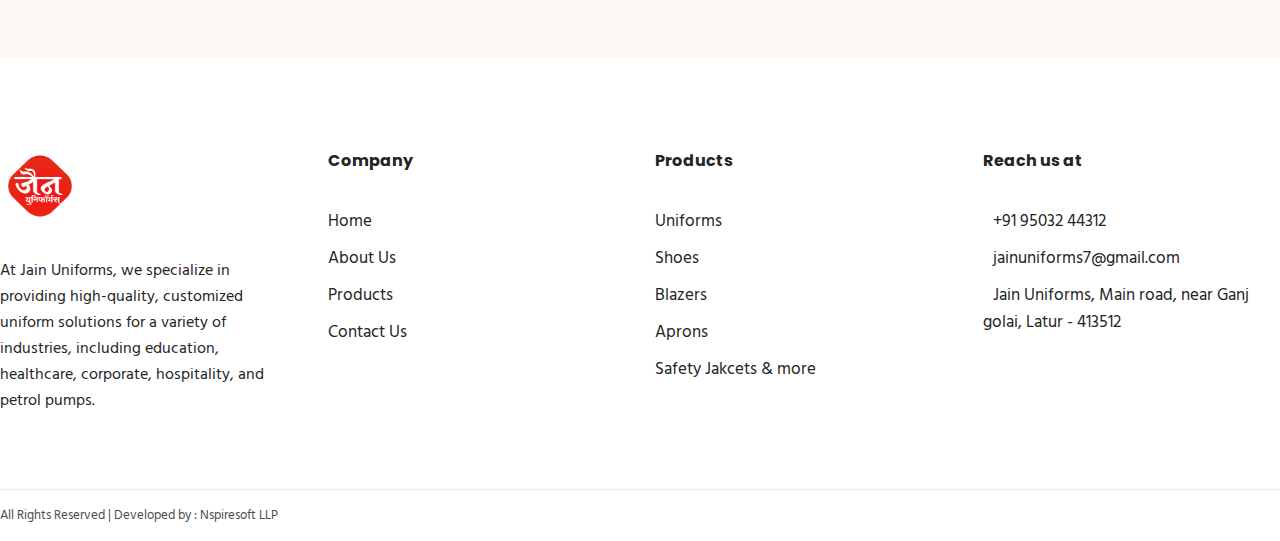
<file: contact.html>
<!DOCTYPE html>
<html lang="en">
<head>
    <meta charset="UTF-8">
    <meta name="viewport" content="width=device-width, initial-scale=1.0">
    <link rel="stylesheet" href="https://cdn.jsdelivr.net/npm/bootstrap@5.2.3/dist/css/bootstrap.min.css" integrity="sha384-rbsA2VBKQhggwzxH7pPCaAqO46MgnOM80zW1RWuH61DGLwZJEdK2Kadq2F9CUG65" crossorigin="anonymous">
    <script src="https://cdn.jsdelivr.net/npm/bootstrap@5.2.3/dist/js/bootstrap.min.js" integrity="sha384-cuYeSxntonz0PPNlHhBs68uyIAVpIIOZZ5JqeqvYYIcEL727kskC66kF92t6Xl2V" crossorigin="anonymous"></script>
    <link rel="stylesheet" href="https://cdnjs.cloudflare.com/ajax/libs/font-awesome/6.4.2/css/all.min.css" integrity="sha512-z3gLpd7yknf1YoNbCzqRKc4qyor8gaKU1qmn+CShxbuBusANI9QpRohGBreCFkKxLhei6S9CQXFEbbKuqLg0DA==" crossorigin="anonymous" referrerpolicy="no-referrer" />
    <link rel="shortcut icon" href="images/logo.ico" type="image/x-icon">
    <link rel="stylesheet" href="pages.css">
    <title>Jain Uniforms</title>
</head>
<body>

    <header class="header">
        <div class="header-inner">
            <div class="upper-header">
                <div class="container">
                    <div class="left-upper-header">
                        <p class="m-0">Office: <span class="fw-bold">+91 95032 44312</span></p>
                    </div>
                    <div class="right-upper-header">
                        <a href="https://www.facebook.com/jainnuniforms" target="_blank"><i class="fa-brands fa-facebook"></i></a>
                        <a href="https://www.instagram.com/jainn_uniforms/" target="_blank"><i class="fa-brands fa-instagram"></i></a>
                    </div>
                </div>
            </div>
            <div class="lower-header">
                <div class="container">
                    <div class="left-lower-header">
                        <a href="index.html"><img src="images/logo.png" alt=""></a>
                    </div>
                    <div class="right-lower-header">
                        <a href="index.html" class="nav-link">Home</a>
                        <a href="about.html" class="nav-link">About Us</a>
                        <a href="products.html" class="nav-link">Products</a>
                        <a href="contact.html" class="nav-link active">Contact Us</a>
                        <a href="contact.html" class="common-btn">Get a Quote <span class="fas fa-arrow-right"></span></a>
                    </div>
                </div>
            </div>
        </div>
    </header>

    <div class="mobile-header">
        <div class="container mobile-menu-container">
            <div class="logo">
                <a href="index.html"><img src="images/logo.png" alt=""></a>
            </div>
            <div class="mobile-menu">
                <a class="canva_expander nav-menu-link menu-button" href="#">
                    <span class="dot1"></span>
                    <span class="dot2"></span>
                    <span class="dot3"></span>
                    <span class="dot4"></span>
                </a>
                <button class="cross">&#735;</button>
            <div class="menu">
                <ul>
                    <li><a href="index.html">Home</a></li>
                    <li><a href="about.html">About Us</a></li>
                    <li><a href="products.html">Products</a></li>
                    <li><a href="contact.html">Contact Us</a></li>
                </ul>
            </div> 
            </div>
        </div>
    </div>

    <main class="site-content">
        <section class="home-hero">
            <div class="home-hero-content container">
                <h1 class="heading-font m-0">Contact </h1>
                <p class="m-0"><a href="index.html">Home</a><span class="fas fa-arrow-right"></span> Contact</p>
            </div>
        </section>

        <section class="contact-section section--lg container">
            <div class="contact-inner">
                <div class="left-contact">
                    <h2 class="heading-font m-0">Call Us or Fill the Form</h2>

                    <div class="contact-links-group">
                        <div class="contact-links">
                            <i class="fas fa-phone"></i>
                            <div>
                                <p class="fw-bold m-0">+91 95032 44312</p>
                                <p class="m-0">Don't hesitate to call us</p>
                            </div>
                        </div>
                        <div class="contact-links">
                            <i class="fas fa-envelope"></i>
                            <div>
                                <p class="fw-bold m-0">Email Id</p>
                                <p class="m-0">jainuniforms7@gmail.com</p>
                            </div>
                        </div>
                        <div class="contact-links">
                            <i class="fas fa-location"></i>
                            <div>
                                <p class="fw-bold m-0">Address</p>
                                <p class="m-0">Jain Uniforms, Main road, near Ganj golai, Latur - 413512</p>
                            </div>
                        </div>
                    </div>
                    <img src="images/dots.png" alt="" class="contact-dots">
                </div>
                <div class="right-contact">
                    <form action="" class="contact-form">
                        <div class="input-group">
                            <input type="text" name="" id="" placeholder="Name">
                            <input type="text" name="" id="" placeholder="Company">
                        </div>
                        <div class="input-group">
                            <input type="email" name="" id="" placeholder="Email-Id">
                            <input type="tel" name="" id="" placeholder="Phone">
                        </div>
                        <textarea name="" id="" placeholder="How can we help?"></textarea>
                        <input type="submit" value="Submit" class="common-btn">
                    </form>
                </div>
            </div>
        </section>

        <section class="map section--lg container">
            <iframe src="https://www.google.com/maps/embed?pb=!1m18!1m12!1m3!1d3785.8544109462523!2d76.5805680742343!3d18.399476072863916!2m3!1f0!2f0!3f0!3m2!1i1024!2i768!4f13.1!3m3!1m2!1s0x3bcf8397f9f7c0c3%3A0x563ec5db736175d7!2sJAIN%20UNIFORMS!5e0!3m2!1sen!2sin!4v1718188403242!5m2!1sen!2sin" width="100%" height="500px" style="border:0;background-color: #fff;padding: 10px; border-radius: 10px;" allowfullscreen="" loading="lazy" referrerpolicy="no-referrer-when-downgrade"></iframe>
        </section>
    </main>

    <footer class="footer">
        <div class="footer-inner container">
            <div class="footer-item">
                <a href="index.html"><img src="images/logo.png" alt=""></a>
                <p class="m-0">At Jain Uniforms, we specialize in providing high-quality, customized uniform solutions for a variety of industries, including education, healthcare, corporate, hospitality, and petrol pumps. </p>

                <div class="social-icons">
                    <a href="https://www.facebook.com/jainnuniforms" target="_blank"><i class="fa-brands fa-facebook"></i></a>
                    <a href="https://www.instagram.com/jainn_uniforms/" target="_blank"><i class="fa-brands fa-instagram"></i></a>
                </div>
            </div>
            <div class="footer-item">
                <h4 class="heading-font m-0">Company</h4>
                <ul>
                    <li><a href="index.html">Home</a></li>
                    <li><a href="about.html">About Us</a></li>
                    <li><a href="products.html">Products</a></li>
                    <li><a href="contact.html">Contact Us</a></li>
                </ul>
            </div>
            <div class="footer-item">
                <h4 class="heading-font m-0">Products</h4>
                <ul>
                    <li><a href="products.html">Uniforms</a></li>
                    <li><a href="products.html">Shoes</a></li>
                    <li><a href="products.html">Blazers</a></li>
                    <li><a href="products.html">Aprons</a></li>
                    <li><a href="products.html">Safety Jakcets & more</a></li>
                </ul>
            </div>
            <div class="footer-item">
                <h4 class="heading-font m-0">Reach us at</h4>
                <ul>
                    <li><a href="tel:+919503244312"><span class="fas fa-phone"></span> +91 95032 44312</a></li>
                    <li><a href="mailto:jainuniforms7@gmail.com"><span class="fas fa-envelope"></span> jainuniforms7@gmail.com</a></li>
                    <li><a href="https://maps.app.goo.gl/i8tof9T328JpqweHA"><span class="fas fa-location"></span> Jain Uniforms, Main road, near Ganj golai, Latur - 413512</a></li>
                </ul>
            </div>
        </div>
        <div class="lower-footer">
            <div class="copyright container">
                <p class="text-center m-0">All Rights Reserved | Developed by : Nspiresoft LLP</p>
            </div>
        </div>
    </footer>
    

    <script src="//ajax.googleapis.com/ajax/libs/jquery/1.9.1/jquery.min.js"></script>
    <script src="script.js"></script>
</body>
</html>
</file>
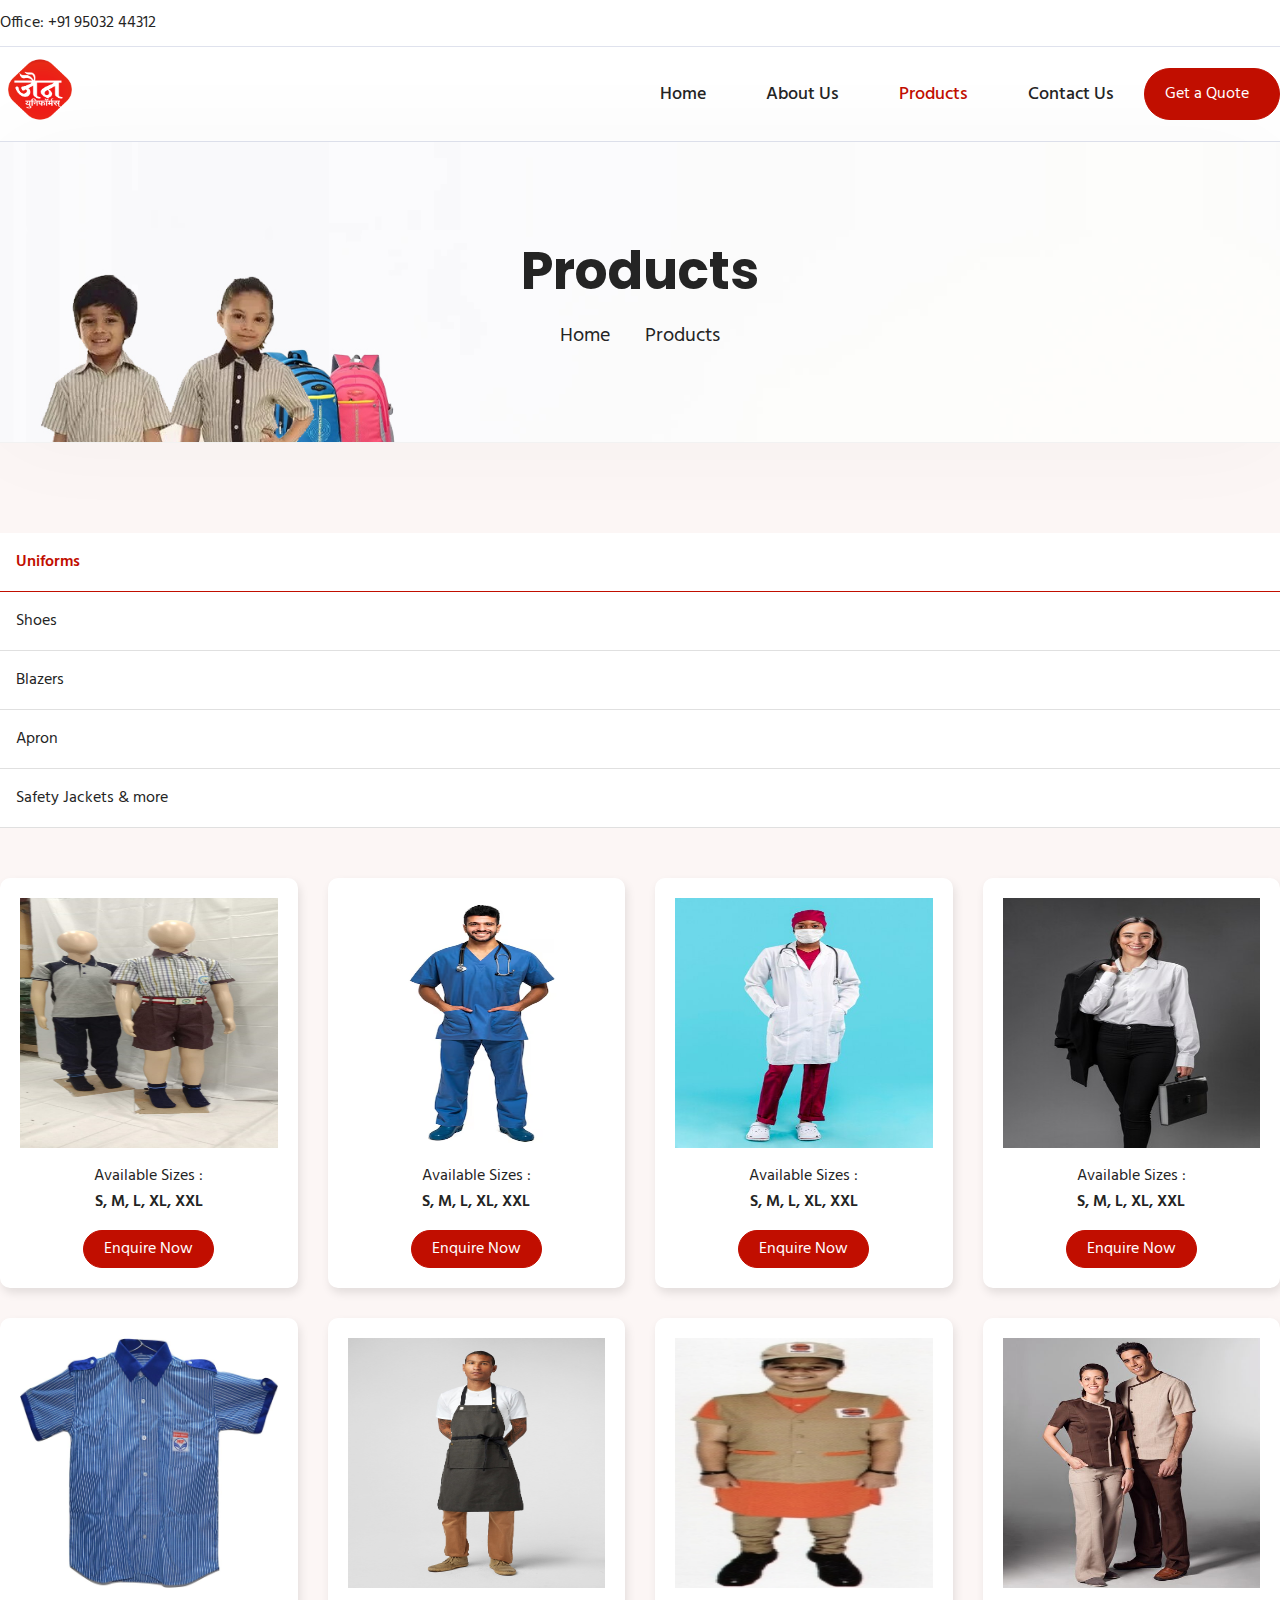
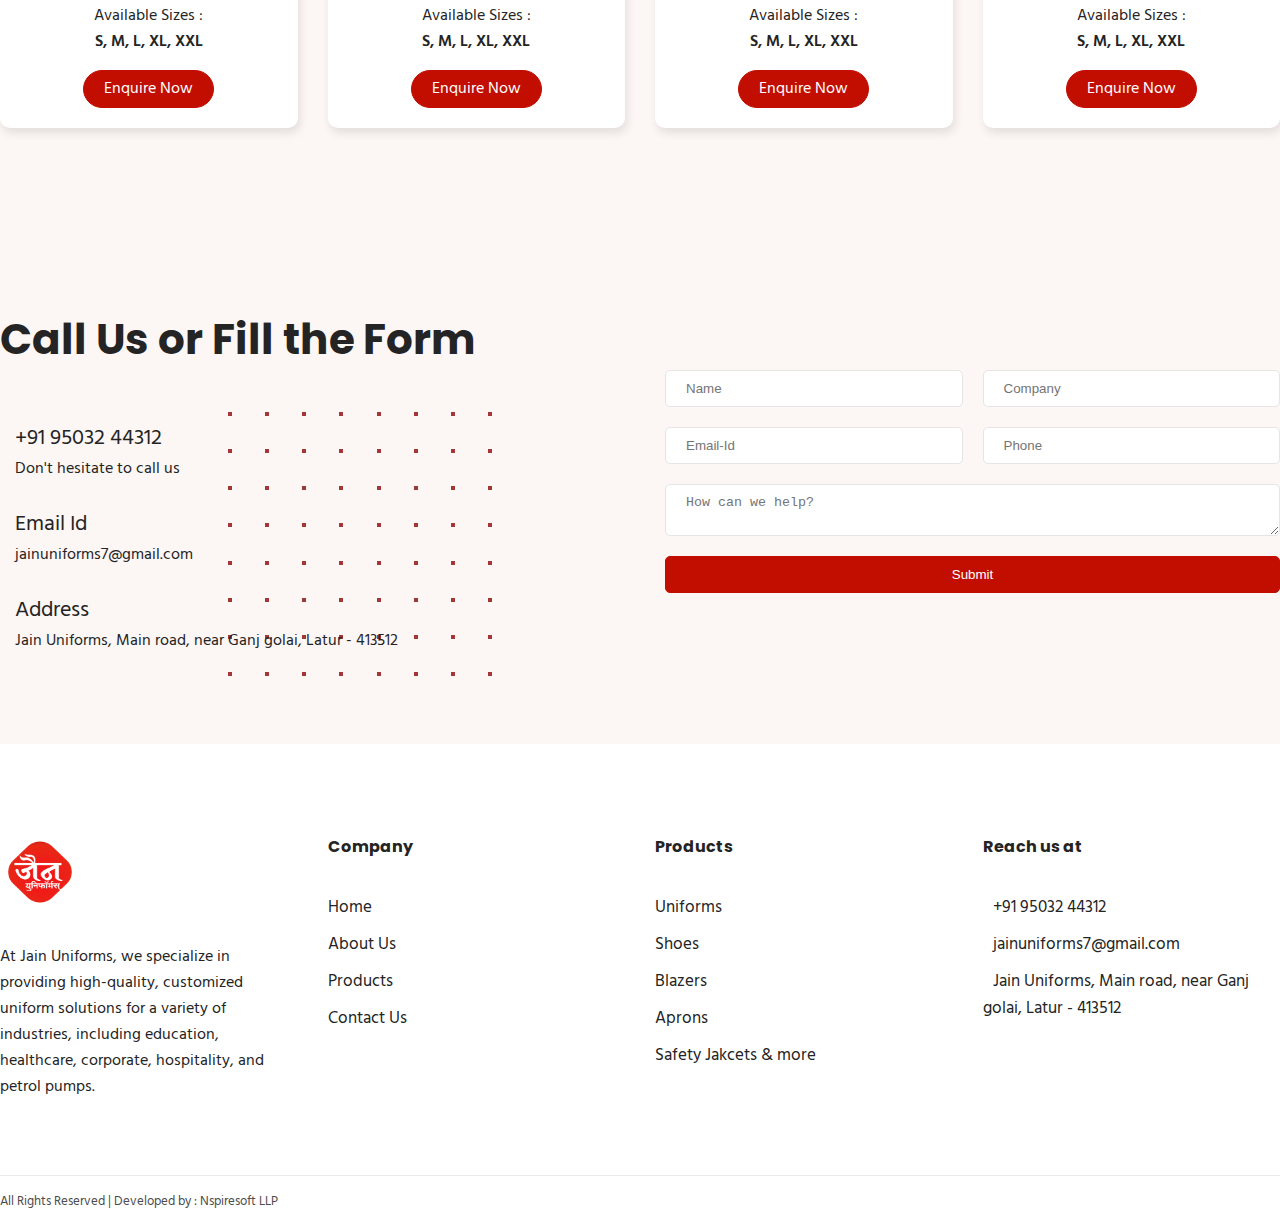
<file: products.html>
<!DOCTYPE html>
<html lang="en">
<head>
    <meta charset="UTF-8">
    <meta name="viewport" content="width=device-width, initial-scale=1.0">
    <link rel="stylesheet" href="https://cdn.jsdelivr.net/npm/bootstrap@5.2.3/dist/css/bootstrap.min.css" integrity="sha384-rbsA2VBKQhggwzxH7pPCaAqO46MgnOM80zW1RWuH61DGLwZJEdK2Kadq2F9CUG65" crossorigin="anonymous">
    <script src="https://cdn.jsdelivr.net/npm/bootstrap@5.2.3/dist/js/bootstrap.min.js" integrity="sha384-cuYeSxntonz0PPNlHhBs68uyIAVpIIOZZ5JqeqvYYIcEL727kskC66kF92t6Xl2V" crossorigin="anonymous"></script>
    <link rel="stylesheet" href="https://cdnjs.cloudflare.com/ajax/libs/font-awesome/6.4.2/css/all.min.css" integrity="sha512-z3gLpd7yknf1YoNbCzqRKc4qyor8gaKU1qmn+CShxbuBusANI9QpRohGBreCFkKxLhei6S9CQXFEbbKuqLg0DA==" crossorigin="anonymous" referrerpolicy="no-referrer" />
    <link rel="shortcut icon" href="images/logo.ico" type="image/x-icon">
    <link rel="stylesheet" href="pages.css">
    <title>Jain Uniforms</title>
</head>
<body>

    <header class="header">
        <div class="header-inner">
            <div class="upper-header">
                <div class="container">
                    <div class="left-upper-header">
                        <p class="m-0">Office: <span class="fw-bold">+91 95032 44312</span></p>
                    </div>
                    <div class="right-upper-header">
                        <a href="https://www.facebook.com/jainnuniforms" target="_blank"><i class="fa-brands fa-facebook"></i></a>
                        <a href="https://www.instagram.com/jainn_uniforms/" target="_blank"><i class="fa-brands fa-instagram"></i></a>
                    </div>
                </div>
            </div>
            <div class="lower-header">
                <div class="container">
                    <div class="left-lower-header">
                        <a href="index.html"><img src="images/logo.png" alt=""></a>
                    </div>
                    <div class="right-lower-header">
                        <a href="index.html" class="nav-link">Home</a>
                        <a href="about.html" class="nav-link">About Us</a>
                        <a href="products.html" class="nav-link active">Products</a>
                        <a href="contact.html" class="nav-link">Contact Us</a>
                        <a href="contact.html" class="common-btn">Get a Quote <span class="fas fa-arrow-right"></span></a>
                    </div>
                </div>
            </div>
        </div>
    </header>

    <div class="mobile-header">
        <div class="container mobile-menu-container">
            <div class="logo">
                <a href="index.html"><img src="images/logo.png" alt=""></a>
            </div>
            <div class="mobile-menu">
                <a class="canva_expander nav-menu-link menu-button" href="#">
                    <span class="dot1"></span>
                    <span class="dot2"></span>
                    <span class="dot3"></span>
                    <span class="dot4"></span>
                </a>
                <button class="cross">&#735;</button>
            <div class="menu">
                <ul>
                    <li><a href="index.html">Home</a></li>
                    <li><a href="about.html">About Us</a></li>
                    <li><a href="products.html">Products</a></li>
                    <li><a href="contact.html">Contact Us</a></li>
                </ul>
            </div> 
            </div>
        </div>
    </div>

    <main class="site-content">
        <section class="home-hero">
            <div class="home-hero-content container">
                <h1 class="heading-font m-0">Products</h1>
                <p class="m-0"><a href="index.html">Home</a><span class="fas fa-arrow-right"></span> Products</p>
            </div>
        </section>

        <section class="products-section section--lg container">
            <div class="d-flex text-center"> 
                <div class="TabButton TabButtonSelected" id="Tab1" onclick="activeTab(event, 'Tab1')">Uniforms</div>
                <div class="TabButton " id="Tab2" onclick="activeTab(event, 'Tab2')">Shoes</div>
                <div class="TabButton " id="Tab3" onclick="activeTab(event, 'Tab3')">Blazers</div>
                <div class="TabButton " id="Tab4" onclick="activeTab(event, 'Tab4')">Apron</div>
                <div class="TabButton " id="Tab5" onclick="activeTab(event, 'Tab5')">Safety Jackets & more</div>
            </div>
            <div class="d-flex-col">
                <div id="SectionTab1" class="tab-section d-chart-n d-chart-show" >
                    <div class="products-grid">
                        <div class="product-item">
                            <img src="images/school-uniform-product1.jpeg" alt="">
                            <div class="avail-sizes">
                                <span>Available Sizes : </span>
                                <p class="m-0"> S, M, L, XL, XXL</p>
                            </div>
                            <a class="common-btn">Enquire Now</a>
                        </div>
                        <div class="product-item">
                            <img src="images/healthcare-uniform1.avif" alt="">
                            <div class="avail-sizes">
                                <span>Available Sizes : </span>
                                <p class="m-0"> S, M, L, XL, XXL</p>
                            </div>
                            <a class="common-btn">Enquire Now</a>
                        </div>
                        <div class="product-item">
                            <img src="images/healthcare-uniform2.jpg" alt="">
                            <div class="avail-sizes">
                                <span>Available Sizes : </span>
                                <p class="m-0"> S, M, L, XL, XXL</p>
                            </div>
                            <a class="common-btn">Enquire Now</a>
                        </div>
                        <div class="product-item">
                            <img src="images/corporate-uniform1.jpg" alt="">
                            <div class="avail-sizes">
                                <span>Available Sizes : </span>
                                <p class="m-0"> S, M, L, XL, XXL</p>
                            </div>
                            <a class="common-btn">Enquire Now</a>
                        </div>
                        <div class="product-item">
                            <img src="images/petrol-pump-uniform1.jpg" alt="">
                            <div class="avail-sizes">
                                <span>Available Sizes : </span>
                                <p class="m-0"> S, M, L, XL, XXL</p>
                            </div>
                            <a class="common-btn">Enquire Now</a>
                        </div>
                        <div class="product-item">
                            <img src="images/hospitality-uniform2.jpg" alt="">
                            <div class="avail-sizes">
                                <span>Available Sizes : </span>
                                <p class="m-0"> S, M, L, XL, XXL</p>
                            </div>
                            <a class="common-btn">Enquire Now</a>
                        </div>
                        <div class="product-item">
                            <img src="images/petrol-pump-uniform2.jpeg" alt="">
                            <div class="avail-sizes">
                                <span>Available Sizes : </span>
                                <p class="m-0"> S, M, L, XL, XXL</p>
                            </div>
                            <a class="common-btn">Enquire Now</a>
                        </div>
                        <div class="product-item">
                            <img src="images/hospitality-uniform1.jpg" alt="">
                            <div class="avail-sizes">
                                <span>Available Sizes : </span>
                                <p class="m-0"> S, M, L, XL, XXL</p>
                            </div>
                            <a class="common-btn">Enquire Now</a>
                        </div>
                    </div>
                </div>
                <div id="SectionTab2" class="tab-section d-chart-n"> 
                    <div class="products-grid">
                        <div class="product-item">
                            <img src="images/shoes1.jpeg" alt="">
                            <div class="avail-sizes">
                                <span>Available Sizes : </span>
                                <p class="m-0"> 5, 6, 7, 8</p>
                            </div>
                            <a class="common-btn">Enquire Now</a>
                        </div>
                        <div class="product-item">
                            <img src="images/shoes2.jpg" alt="">
                            <div class="avail-sizes">
                                <span>Available Sizes : </span>
                                <p class="m-0"> 5, 6, 7, 8</p>
                            </div>
                            <a class="common-btn">Enquire Now</a>
                        </div>
                        <div class="product-item">
                            <img src="images/shoes3.jpg" alt="">
                            <div class="avail-sizes">
                                <span>Available Sizes : </span>
                                <p class="m-0"> 5, 6, 7, 8</p>
                            </div>
                            <a class="common-btn">Enquire Now</a>
                        </div>
                        <div class="product-item">
                            <img src="images/socks1.avif" alt="">
                            <div class="avail-sizes">
                                <span>Available Sizes : </span>
                                <p class="m-0"> 36-40, 40-43, 43-47</p>
                            </div>
                            <a class="common-btn">Enquire Now</a>
                        </div>
                        <div class="product-item">
                            <img src="images/socks2.webp" alt="">
                            <div class="avail-sizes">
                                <span>Available Sizes : </span>
                                <p class="m-0"> 36-40, 40-43, 43-47</p>
                            </div>
                            <a class="common-btn">Enquire Now</a>
                        </div>
                    </div>
                </div>
                <div id="SectionTab3" class="tab-section d-chart-n">
                    <div class="products-grid">
                        <div class="product-item">
                            <img src="images/men-blazer1.jpg" alt="">
                            <div class="avail-sizes">
                                <span>Available Sizes : </span>
                                <p class="m-0"> S, M, L, XL, XXL</p>
                            </div>
                            <a class="common-btn">Enquire Now</a>
                        </div>
                        <div class="product-item">
                            <img src="images/men-blazer2.jpg" alt="">
                            <div class="avail-sizes">
                                <span>Available Sizes : </span>
                                <p class="m-0"> S, M, L, XL, XXL</p>
                            </div>
                            <a class="common-btn">Enquire Now</a>
                        </div>
                        <div class="product-item">
                            <img src="images/men-blazer3.webp" alt="">
                            <div class="avail-sizes">
                                <span>Available Sizes : </span>
                                <p class="m-0"> S, M, L, XL, XXL</p>
                            </div>
                            <a class="common-btn">Enquire Now</a>
                        </div>
                        <div class="product-item">
                            <img src="images/men-blazer4.jpg" alt="">
                            <div class="avail-sizes">
                                <span>Available Sizes : </span>
                                <p class="m-0"> S, M, L, XL, XXL</p>
                            </div>
                            <a class="common-btn">Enquire Now</a>
                        </div>
                        <div class="product-item">
                            <img src="images/women-blazer1.jpg" alt="">
                            <div class="avail-sizes">
                                <span>Available Sizes : </span>
                                <p class="m-0"> S, M, L, XL, XXL</p>
                            </div>
                            <a class="common-btn">Enquire Now</a>
                        </div>
                        <div class="product-item">
                            <img src="images/women-blazer2.jpg" alt="">
                            <div class="avail-sizes">
                                <span>Available Sizes : </span>
                                <p class="m-0"> S, M, L, XL, XXL</p>
                            </div>
                            <a class="common-btn">Enquire Now</a>
                        </div>
                    </div>
                </div>
                <div id="SectionTab4" class="tab-section d-chart-n">
                    <div class="products-grid">
                        <div class="product-item">
                            <img src="images/apron1.jpg" alt="">
                            <div class="avail-sizes">
                                <span>Available Sizes : </span>
                                <p class="m-0"> S, M, L, XL, XXL</p>
                            </div>
                            <a class="common-btn">Enquire Now</a>
                        </div>
                        <div class="product-item">
                            <img src="images/apron2.webp" alt="">
                            <div class="avail-sizes">
                                <span>Available Sizes : </span>
                                <p class="m-0"> S, M, L, XL, XXL</p>
                            </div>
                            <a class="common-btn">Enquire Now</a>
                        </div>
                        <div class="product-item">
                            <img src="images/apron3.webp" alt="">
                            <div class="avail-sizes">
                                <span>Available Sizes : </span>
                                <p class="m-0"> S, M, L, XL, XXL</p>
                            </div>
                            <a class="common-btn">Enquire Now</a>
                        </div>
                        <div class="product-item">
                            <img src="images/apron4.jpg" alt="">
                            <div class="avail-sizes">
                                <span>Available Sizes : </span>
                                <p class="m-0"> S, M, L, XL, XXL</p>
                            </div>
                            <a class="common-btn">Enquire Now</a>
                        </div>
                        <div class="product-item">
                            <img src="images/apron1.jpg" alt="">
                            <div class="avail-sizes">
                                <span>Available Sizes : </span>
                                <p class="m-0"> S, M, L, XL, XXL</p>
                            </div>
                            <a class="common-btn">Enquire Now</a>
                        </div>
                        <div class="product-item">
                            <img src="images/apron4.jpg" alt="">
                            <div class="avail-sizes">
                                <span>Available Sizes : </span>
                                <p class="m-0"> S, M, L, XL, XXL</p>
                            </div>
                            <a class="common-btn">Enquire Now</a>
                        </div>
                    </div>
                </div>
                <div id="SectionTab5" class="tab-section d-chart-n">
                    <div class="products-grid">
                        <div class="product-item">
                            <img src="images/safety-jacket1.jpg" alt="">
                            <div class="avail-sizes">
                                <span>Available Sizes : </span>
                                <p class="m-0"> S, M, L, XL, XXL</p>
                            </div>
                            <a class="common-btn">Enquire Now</a>
                        </div>
                        <div class="product-item">
                            <img src="images/safety-jacket2.webp" alt="">
                            <div class="avail-sizes">
                                <span>Available Sizes : </span>
                                <p class="m-0"> S, M, L, XL, XXL</p>
                            </div>
                            <a class="common-btn">Enquire Now</a>
                        </div>
                        <div class="product-item">
                            <img src="images/school-bag.webp" alt="">
                            <div class="avail-sizes">
                                <span>Available Sizes : </span>
                                <p class="m-0"> Medium, Large</p>
                            </div>
                            <a class="common-btn">Enquire Now</a>
                        </div>
                        <div class="product-item">
                            <img src="images/school-bag1.jpg" alt="">
                            <div class="avail-sizes">
                                <span>Available Sizes : </span>
                                <p class="m-0"> Medium, Large</p>
                            </div>
                            <a class="common-btn">Enquire Now</a>
                        </div>
                        <div class="product-item">
                            <img src="images/school-bag2.jpg" alt="">
                            <div class="avail-sizes">
                                <span>Available Sizes : </span>
                                <p class="m-0"> Medium, Large</p>
                            </div>
                            <a class="common-btn">Enquire Now</a>
                        </div>
                    </div>
                </div>
            </div>
        </section>

        <section class="contact-section section--lg container">
            <div class="contact-inner">
                <div class="left-contact">
                    <h2 class="heading-font m-0">Call Us or Fill the Form</h2>

                    <div class="contact-links-group">
                        <div class="contact-links">
                            <i class="fas fa-phone"></i>
                            <div>
                                <p class="fw-bold m-0">+91 95032 44312</p>
                                <p class="m-0">Don't hesitate to call us</p>
                            </div>
                        </div>
                        <div class="contact-links">
                            <i class="fas fa-envelope"></i>
                            <div>
                                <p class="fw-bold m-0">Email Id</p>
                                <p class="m-0">jainuniforms7@gmail.com</p>
                            </div>
                        </div>
                        <div class="contact-links">
                            <i class="fas fa-location"></i>
                            <div>
                                <p class="fw-bold m-0">Address</p>
                                <p class="m-0">Jain Uniforms, Main road, near Ganj golai, Latur - 413512</p>
                            </div>
                        </div>
                    </div>
                    <img src="images/dots.png" alt="" class="contact-dots">
                </div>
                <div class="right-contact">
                    <form action="" class="contact-form">
                        <div class="input-group">
                            <input type="text" name="" id="" placeholder="Name">
                            <input type="text" name="" id="" placeholder="Company">
                        </div>
                        <div class="input-group">
                            <input type="email" name="" id="" placeholder="Email-Id">
                            <input type="tel" name="" id="" placeholder="Phone">
                        </div>
                        <textarea name="" id="" placeholder="How can we help?"></textarea>
                        <input type="submit" value="Submit" class="common-btn">
                    </form>
                </div>
            </div>
        </section>
    </main>

    <footer class="footer">
        <div class="footer-inner container">
            <div class="footer-item">
                <a href="index.html"><img src="images/logo.png" alt=""></a>
                <p class="m-0">At Jain Uniforms, we specialize in providing high-quality, customized uniform solutions for a variety of industries, including education, healthcare, corporate, hospitality, and petrol pumps. </p>

                <div class="social-icons">
                    <a href="https://www.facebook.com/jainnuniforms" target="_blank"><i class="fa-brands fa-facebook"></i></a>
                    <a href="https://www.instagram.com/jainn_uniforms/" target="_blank"><i class="fa-brands fa-instagram"></i></a>
                </div>
            </div>
            <div class="footer-item">
                <h4 class="heading-font m-0">Company</h4>
                <ul>
                    <li><a href="index.html">Home</a></li>
                    <li><a href="about.html">About Us</a></li>
                    <li><a href="products.html">Products</a></li>
                    <li><a href="contact.html">Contact Us</a></li>
                </ul>
            </div>
            <div class="footer-item">
                <h4 class="heading-font m-0">Products</h4>
                <ul>
                    <li><a href="products.html">Uniforms</a></li>
                    <li><a href="products.html">Shoes</a></li>
                    <li><a href="products.html">Blazers</a></li>
                    <li><a href="products.html">Aprons</a></li>
                    <li><a href="products.html">Safety Jakcets & more</a></li>
                </ul>
            </div>
            <div class="footer-item">
                <h4 class="heading-font m-0">Reach us at</h4>
                <ul>
                    <li><a href="tel:+919503244312"><span class="fas fa-phone"></span> +91 95032 44312</a></li>
                    <li><a href="mailto:jainuniforms7@gmail.com"><span class="fas fa-envelope"></span> jainuniforms7@gmail.com</a></li>
                    <li><a href="https://maps.app.goo.gl/i8tof9T328JpqweHA"><span class="fas fa-location"></span> Jain Uniforms, Main road, near Ganj golai, Latur - 413512</a></li>
                </ul>
            </div>
        </div>
        <div class="lower-footer">
            <div class="copyright container">
                <p class="text-center m-0">All Rights Reserved | Developed by : Nspiresoft LLP</p>
            </div>
        </div>
    </footer>
    
    <!-- The Modal -->
    <div id="myModal" class="modal">

        <!-- Modal content -->
        <div class="modal-content">
            <h4 class="small-title text-center">Get in touch <span class="close">&times;</span></h4>
            
            <p class="m-0 text-center">Give us a call for more detail</p>
            <p class="text-center m-0">+91 95032 44312</p>
            
            <a href="tel:+919503244312" class="common-btn" style="margin: 0 auto;">Call Us Now</a>
        </div>
    
    </div> 
    <script src="//ajax.googleapis.com/ajax/libs/jquery/1.9.1/jquery.min.js"></script>
    <script src="script.js"></script>

    <script>
        // Get the modal
        var modal = document.getElementById("myModal");
    
        // Get all the buttons that open the modal
        var buttons = document.querySelectorAll(".common-btn");
    
        // Get the <span> element that closes the modal
        var span = document.getElementsByClassName("close")[0];
    
        // Add event listener to each button
        buttons.forEach(function(button) {
            button.addEventListener("click", function() {
                modal.style.display = "block";
            });
        });
    
        // When the user clicks on <span> (x), close the modal
        span.onclick = function() {
            modal.style.display = "none";
        }
    
        // When the user clicks anywhere outside of the modal, close it
        window.onclick = function(event) {
            if (event.target == modal) {
                modal.style.display = "none";
            }
        }
    </script>
    
</body>
</html>
</file>
<file: style.css>
@import url('https://fonts.googleapis.com/css2?family=Hind:wght@300;400;500;600;700&family=Poppins:ital,wght@0,100;0,200;0,300;0,400;0,500;0,600;0,700;0,800;0,900;1,100;1,200;1,300;1,400;1,500;1,600;1,700;1,800;1,900&display=swap');


.heading-font{
    font-family: 'Poppins', sans-serif;
    font-weight: 700;
}

body{
    font-family: 'Hind', sans-serif;
    color: #242424;
    max-width: 1600px;
    margin: 0 auto;
    padding: 0;
    background-color: #FCF6F5FF;
}

*{
    box-sizing: border-box;
    margin: 0;
    padding: 0;
}

a{
    text-decoration: none;
    color: inherit;
}

ul{
    padding: 0;
    list-style-type: none;
}

h2.heading-font{
    font-size: 42px;
}

.common-btn{
    color: #fff;
    background-color: #c10e00;
    border: 1px solid #c10e00;
    border-radius: 50px;
    padding: 12px 20px;
    width: max-content;
    display: flex;
    align-items: center;
}

.common-btn span{
    margin-left: 10px;
}

.common-btn:hover{
    background-color: transparent;
    color: #c10e00;
}

.section--lg{
    padding: 90px 0px 90px 0px;
}

.section-content{
    font-size: 22px;
    width: 60%;
    margin: 0 auto;
}


/* header css start */

.header{
    background-color: #fff;
}

.upper-header, .lower-header{
    border-bottom: 1px solid #dfe2ed;
}

.upper-header .container, .lower-header .container{
    display: flex;
    justify-content: space-between;
    align-items: center;
    padding: 10px 0px;
}

.right-upper-header{
    display: flex;
    gap: 20px;
    align-items: center;
}

.right-upper-header i{
    font-size: 22px;
    transition: all .2s ease;
}

.right-upper-header i:hover{
    color: #c10e00;
    cursor: pointer;
}

.lower-header .container{
    padding: 5px 0px;
}

.left-lower-header img{
    width: 80px;
}

.right-lower-header{
    display: flex;
    align-items: center;    
}

.right-lower-header .nav-link{
    padding: 0 30px;
    font-size: 18px;
    font-weight: 500;
}

.nav-link:hover{
    color: #c10e00;
}

.nav-link.active{
    color: #c10e00;
}

/* header css end */

/* home banner css start */

.home-hero{
    padding: 120px 0px 150px 0px;
    background-image: url('images/slide.png');
    background-size: cover;
    background-position: center;
}

.home-hero-content{
    display: flex;
    flex-direction: column;
    gap: 15px;
}

.home-hero-content h1{
    font-size: 64px;
    width: 60%;
}

.home-hero-content p{
    font-size: 24px;
}

/* home banner css end */


/* industries section css start */

.industries-inner{
    margin-top: 50px;
    display: grid;
    grid-template-columns: repeat(5,1fr);
    gap: 30px;
}

.industry-item{
    display: flex;
    flex-direction: column;
    gap: 15px;
    justify-content: center;
    align-items: center;
}

.industry-item img{
    width: 60px;
    height: 60px;
}

.industry-title{
    font-family: 'Poppins', sans-serif;
    font-weight: 600;
}

/* industries section css end */


/* products section css start */

.products-section{
    position: relative;
}

.dots-img{
    position: absolute;
    top: 0%;
    right: 10%;
    z-index: -5;
}

.products-inner{
    margin-top: 50px;
    display: grid;
    grid-template-columns: repeat(3,1fr);
    column-gap: 30px;
    row-gap: 50px;
}

.product-item{
    border-radius: 10px;
    background-size: cover;
    position: relative;
    height: 250px;
    transition: all .2s;
}

.product-item:first-child{
    background-image: url('images/product-uniform.avif');
}

.product-item:nth-child(2){
    background-image: url('images/product-shoes.jpg');
}

.product-item:nth-child(3){
    background-image: url('images/product-blazer.jpg');
}

.product-item:nth-child(4){
    background-image: url('images/product-apron.jpg');
}

.product-item:nth-child(5){
    background-image: url('images/safety-jacket.jpg');
}

.product-overlay{
    background-color: #a33737bf;
    position: absolute;
    z-index: 1;
    width: 100%;
    height: 100%;
    left: 0;
    top: 0;
    border-radius: 10px;
    -webkit-transition: all .3s;
    -o-transition: all .3s;
    transition: all .3s;
}

.product-content{
    position: absolute;
    display: flex;
    flex-direction: column;
    gap: 15px;
    width: 100%;
    z-index: 2;
    padding: 40px;
    top: 50%;
    bottom: auto;
    left: 50%;
    right: auto;
    -webkit-transform: translateX(-50%) translateY(-50%);
    -ms-transform: translateX(-50%) translateY(-50%);
    -o-transform: translateX(-50%) translateY(-50%);
    transform: translateX(-50%) translateY(-50%);
    text-align: center;
    transition: all .3s;
}

.product-content-2{
    opacity: 0;
    -webkit-transition: all .3s;
    -o-transition: all .3s;
    transition: all .3s;
    transform: translateY(-40%) translateX(-50%);
}

.product-content-2 .common-btn{
    margin: 0 auto;
    background-color: transparent;
    color: #fff;
    border: 1px solid #fff;
    transition: all .3s ease;
}

.product-content-2 .common-btn:hover{
    background: none !important;
    box-shadow: inset 0px 0px 0px 1px rgba(255, 255, 255, 1);
}

.product-item:hover{
    transform: translateY(-10px);
    box-shadow: 2px 12px 20px rgba(0, 0, 0, .1);
}

.product-item:hover .product-overlay{
    border-top: 2px solid #c10e00;
    border-bottom: 0px solid #c10e00;
    border-left: 0px solid #c10e00;
    border-right: 0px solid #c10e00;
}

.product-item:hover .product-content{
    opacity: 0;
    transform: translateY(-60%) translateX(-50%);
}

.product-item:hover .product-content-2{
    opacity: 1;
    transform: translateY(-50%) translateX(-50%);
}


.product-content img{
    width: 60px;
    height: 60px;
    margin: 0 auto;
}

.product-content h3{
    color: #fff;
    font-weight: 700;
    font-size: 26px;
}

.products-section .common-btn{
    margin: 0 auto;
    margin-top: 50px;
}

/* products section css end */


/* how we work section css start */

.how-we-work-inner{
    margin-top: 50px;
    display: grid;
    grid-template-columns: repeat(3,1fr);
    gap: 30px;
}

.hww-item{
    position: relative;
}

.hww-item h3{
    margin: 20px 0px;
    font-weight: 600;
    font-size: 28px;
}

.hww-item h3 span{
    color: #c10e00;
}

.hww-item .block-number{
    position: absolute;
    font-size: 160px;
    line-height: 160px;
    opacity: .20;
    top: 0;
    font-weight: 700;
    z-index: -1;
}

/* how we work section css end */

/* contatc banner section css start */

.contact-banner-section{
    background-color: #c10e00;
    color: #fff;
    padding: 60px 0px;
    font-family: 'Poppins';
}

.contact-banner-section .container{
    display: flex;
    justify-content: space-between;
    align-items: center;
}

.contact-banner-section .container p{
    font-weight: 600;
    font-size: 32px;
}

.contact-banner-section .container .common-btn{
    background-color: transparent;
    border: 1px solid #fff;
    transition: all .3s;
}

.contact-banner-section .container .common-btn:hover{
    background-color: #fff;
    color: #c10e00;
}

/* contact banner section css end */


/* about section css start */

.about-inner{
    display: grid;
    grid-template-columns: repeat(2,1fr);
    gap: 60px;
    align-items: center;
}

.left-about{
    position: relative;
}

.about-dots{
    position: absolute;
    left: -10%;
    bottom: -15%;
    z-index: -2;
}

.left-about .about-img{
    width: 100%;
    border-radius: 10px;
}

.right-about{
    display: flex;
    flex-direction: column;
    gap: 20px;
}

.about-content{
    font-size: 22px
}

/* about section css end */


/* brands logo slider css start */

.brands-slider .swiper-wrapper{
    padding-bottom: 50px;
}

.brands-slider .swiper-pagination-bullet-active{
    width: 13px;
    height: 13px;
    background: #fff;
    border: 2px solid #c10e00;
}

.brands-slider .swiper-pagination-bullet {
    display: inline-block;
    align-items: center;
    margin: 0 10px !important;
}

.brands-slider .swiper-slide img{
    box-shadow: 2px 2px 20px rgba(0, 0, 0, .05);
    width: 100%;
    height: 150px;
    background-color: #fff;
    border-radius: 10px;
}

/* brands logo slider css end */


/* contact section css start */

.contact-inner{
    display: grid;
    grid-template-columns: repeat(2,1fr);
    gap: 50px;
    align-items: center;
}

.contact-links-group{
    margin-top: 50px;
    display: flex;
    flex-direction: column;
    gap: 25px;
}

.left-contact{
    position: relative;
}

.contact-dots{
    position: absolute;
    right: 20%;
    top: 30%;
    z-index: -2;
}

.contact-links{
    display: flex;
    gap: 15px;
    align-items: baseline;
}

.contact-links i{
    font-size: 20px;
    color: #a33737bf;
}

.contact-links p.fw-bold{
    font-size: 22px;
}

.right-contact input, .right-contact textarea{
    color: #4c4c4c;
    border-radius: 5px;
    border: 1px solid #e5e5e5;
    padding: 10px 20px;
}

.contact-form{
    display: grid;
    grid-template-columns: repeat(1,1fr);
    row-gap: 20px;
}

.input-group{
    display: grid;
    grid-template-columns: repeat(2,1fr);
    gap: 20px;
    align-items: center;
    width: 100%;
}

.contact-form .common-btn{
    color: #fff;
    width: 100%;
    margin: 0 auto;
    border-color: #c10e00;
    justify-content: center;
}

.contact-form .common-btn:hover{
    color: #c10e00;
}


/* contact section css end */

/* footer css start */

.footer{
    background-color: #fff;
    padding-top: 90px;
}

.footer-inner{
    display: grid;
    grid-template-columns: repeat(4,1fr);
    gap: 30px;
}

.footer-item:first-child{
    display: flex;
    flex-direction: column;
    gap: 25px;
}

.footer-item img{
    width: 80px;
}

.social-icons{
    display: flex;
    gap: 20px;
    align-items: center;
}

.social-icons i{
    font-size: 24px;
    color: #4c4c4c;
}

.social-icons i:hover{
    color: #c10e00;
}

.footer-item ul{
    margin-top: 30px;
}

.footer-item ul li{
    padding: 5px 0px;
    font-size: 17px;
    transition: all .2s ease;
}

.footer-item ul li:hover a{
    color: #c10e00;
    font-weight: 500;
    padding-left: 10px;
    transition: all .2s ease;
}

.footer-item ul li a span{
    margin-right: 10px;
}

.lower-footer{
    margin-top: 50px;
    color: #4c4c4c;
    font-size: 13px;
    padding: 15px 0px;
    border-top: 1px solid #eaeaea;
}

/* footer css end */



/********** MOBILE HEADER ************/


.mobile-header{
    display: none;
}

.mobile-menu-container{
    display: flex;
    justify-content: space-between;
    align-items: center;
}
/* mobile menu css */

.canva_expander {
    cursor: pointer;
    display: block;
    transition: 0.4s;
    -webkit-transition: 0.4s;
    -moz-transition: 0.4s;
}

.logo img{
    width: 60px;
    height: 60px;
}

.canva_expander span {
    height: 2px;
    width: 35px;
    display: block;
    background: #242424;
    cursor: pointer;
    list-style: none;
    margin: 8px 0;
    transition: 0.4s;
    -webkit-transition: 0.4s;
    -moz-transition: 0.4s;
    margin-left: auto;
}

.canva_expander span.dot2 {
    width: 27px;
}

.canva_expander span.dot4 {
    width: 22px;
}


.hamburger {
    position: absolute;
    top: 20px;
    right: 15px;
    /* line-height: 20px; */
    padding: 5px;
    /* border-radius: 5px; */
    color: #fff;
    border: 0;
    font-size: 30px;
    font-weight: bold;
    outline: none;
    z-index: 1111;
    background: none;
}

.cross{
  background:none;
  position:absolute;
  top:5px;
  right:15px;
  padding:7px 15px 0px 15px;
  color:#002155;
  border:0;
  font-size:3em;
  line-height:65px;
  font-weight:bold;
  cursor:pointer;
  outline:none;
  z-index:22222;
}
.menu{z-index:1111; font-weight:bold; width:100%; background-color: #fff;  position:absolute; text-align:center; font-size:12px; top: 0; left: 0;min-height: 100%;}
.menu ul {margin: 0; padding: 0; list-style-type: none; list-style-image: none; padding-top: 80px;}
.menu li {display: block;   padding:15px 0 15px 0;  font-weight: 700;}
.menu li:hover{display: block;    background-color: #fff;}
.menu ul li a { text-decoration:none;  margin: 0px; color:#242424;font-size: 14px;}
.menu ul li a:hover {  color: #242424; text-decoration:none;}
.menu a{text-decoration:none; color:#242424;}

.nav__sub li{
    padding: 10px 0px !important;
}

.fa-chevron-right{
    font-size: 12px;
}

.glyphicon-home{
  color: #242424; 
  font-size:1.5em; 
  margin-top:5px; 
  margin:0 auto;
}


.nav__item , .nav__item {
	margin-top: 10px;
}

.menu ul .nav__link {
	font-weight: 600;
	color: #242424;
    /* font-family: 'myregularfont'; */
	text-decoration: none;
}

.menu ul .nav__sub {
	position: absolute;
	top: 0;
	right: 0;
	width: 100%;
    height: 100vh;
	background-color: #fff;
  color: #242424;
	opacity: 0;
	display: none;
	transition: all 0.35s ease-in-out;
	transform: translateX(100%);
}

.menu ul .nav__sub.is-active {
  opacity: 1;
  display: block;
  transform: translateX(0%);
}

.menu ul .nav__sub {
	margin-top: 0;
	margin-bottom: 0;
	padding: 15px;
	list-style-type: none;
}

.contact-btn-mobile{
    border-radius: 50px;
    display: flex;
    margin: 0 auto;
    width: max-content;
    border: 1px solid #002155;
    padding: 10px 20px !important;
    margin-top: 10px;
}


.hamburger, .cross, .menu{
  display: none;
}




@media screen and (max-width:450px) {
    .header-inner, .about-dots, .contact-dots, .dots-img{
        display: none;
    }

    .mobile-header{
        display: block;
    }

    .section--lg{
        padding: 50px 30px;
    }

    .home-hero{
        padding: 50px 0px 50px 0px;
    }

    .common-btn{
        padding: 5px 15px;
    }

    h2.heading-font {
        font-size: 28px;
    }

    .section-content {
        font-size: 14px;
        width: 100%;
        margin: 0 auto;
    }

    .home-hero-content h1 {
        font-size: 28px;
        width: 70%;
    }

    .home-hero-content p {
        font-size: 14px;
    }

    .industries-inner, .products-inner, .how-we-work-inner, .about-inner, .contact-inner, .footer-inner, .input-group{
        grid-template-columns: repeat(1,1fr);
        gap: 20px;
    }

    .industry-item img {
        width: 40px;
        height: 40px;
    }

    .industry-title{
        font-size: 18px;
    }

    .industry-content{
        font-size: 13px;
    }

    .product-content h3 {
        color: #fff;
        font-weight: 700;
        font-size: 18px;
    }

    .products-section .common-btn{
        margin-top: 0;
    }

    .hww-item{
        text-align: center;
    }

    .hww-item .block-number {
        font-size: 145px;
        line-height: 150px;
        left: 20%;
    }

    .hww-item h3 {
        margin: 10px 0px;
        font-size: 20px;
    }

    .contact-banner-section .container p {
        font-size: 22px;
    }

    .contact-banner-section .container {
        flex-direction: column;
        justify-content: center;
        align-items: center;
        text-align: center;
        gap: 15px;
    }

    .right-about{
        text-align: center;
    }

    .about-content {
        font-size: 14px;
        margin: 0;
    }

    .right-about .common-btn{
        margin: 0 auto;
    }

    .brands-slider .swiper-wrapper {
        padding: 0;
        padding-bottom: 50px;
    }

    .contact-links-group {
        margin-top: 20px;
    }

    .contact-links p.fw-bold, .contact-links i {
        font-size: 18px;
    }

    .left-contact .heading-font{
        text-align: center;
    }

    .contact-links{
        flex-direction: column;
        gap: 10px;
        text-align: center;
        align-items: center;
    }
}
</file>
<file: pages.css>
@import url('https://fonts.googleapis.com/css2?family=Hind:wght@300;400;500;600;700&family=Poppins:ital,wght@0,100;0,200;0,300;0,400;0,500;0,600;0,700;0,800;0,900;1,100;1,200;1,300;1,400;1,500;1,600;1,700;1,800;1,900&display=swap');


.heading-font{
    font-family: 'Poppins', sans-serif;
    font-weight: 700;
}

body{
    font-family: 'Hind', sans-serif;
    color: #242424;
    max-width: 1600px;
    margin: 0 auto;
    padding: 0;
    background-color: #FCF6F5FF;
}

*{
    box-sizing: border-box;
    margin: 0;
    padding: 0;
}

a{
    text-decoration: none;
    color: inherit;
}

ul{
    padding: 0;
    list-style-type: none;
}

h2.heading-font{
    font-size: 42px;
}

.common-btn{
    color: #fff;
    background-color: #c10e00;
    border: 1px solid #c10e00;
    border-radius: 50px;
    padding: 12px 20px;
    width: max-content;
    display: flex;
    align-items: center;
}

.common-btn span{
    margin-left: 10px;
}

.common-btn:hover{
    background-color: transparent;
    color: #c10e00;
}

.section--lg{
    padding: 90px 0px 90px 0px;
}

.section-content{
    font-size: 22px;
    width: 60%;
    margin: 0 auto;
}


/* header css start */

.header{
    background-color: #fff;
}

.upper-header, .lower-header{
    border-bottom: 1px solid #dfe2ed;
}

.upper-header .container, .lower-header .container{
    display: flex;
    justify-content: space-between;
    align-items: center;
    padding: 10px 0px;
}

.right-upper-header{
    display: flex;
    gap: 20px;
    align-items: center;
}

.right-upper-header i{
    font-size: 22px;
    transition: all .2s ease;
}

.right-upper-header i:hover{
    color: #c10e00;
    cursor: pointer;
}

.lower-header .container{
    padding: 5px 0px;
}

.left-lower-header img{
    width: 80px;
}

.right-lower-header{
    display: flex;
    align-items: center;    
}

.right-lower-header .nav-link{
    padding: 0 30px;
    font-size: 18px;
    font-weight: 500;
}

.nav-link:hover{
    color: #c10e00;
}

.nav-link.active{
    color: #c10e00;
}

/* header css end */

/* home banner css start */

.home-hero{
    /* padding: 120px 0px 50px 0px; */
    background-image: url('images/about-banner-header.jpg');
    background-size: cover;
    background-position: center;
    border-bottom: 1px solid #f2f2f2;
    box-shadow: 0 0 100px rgba(0, 0, 0, .03);
}

.home-hero-content{
    display: flex;
    flex-direction: column;
    justify-content: center;
    text-align: center;
    align-items: center;
    padding: 90px 0px;
    gap: 10px;
}

.home-hero-content h1{
    font-size: 52px;
    width: 60%;
}

.home-hero-content p{
    font-size: 20px;
}

.home-hero-content p span{
    margin: 0 15px;
    align-items: center;
    font-size: 14px;
}

.home-hero-content p a:hover{
    color: #c10e00;
}

/* home banner css end */

/* about section css start */

.about-inner{
    display: grid;
    grid-template-columns: repeat(2,1fr);
    gap: 60px;
    align-items: center;
}

.left-about{
    position: relative;
}

.about-dots{
    position: absolute;
    left: -10%;
    bottom: -15%;
    z-index: -2;
}

.left-about .about-img{
    width: 100%;
    border-radius: 10px;
}

.right-about{
    display: flex;
    flex-direction: column;
    gap: 20px;
}

.about-content{
    font-size: 22px
}

.founder-inner{
    display: grid;
    grid-template-columns: repeat(2,1fr);
    gap: 50px;
    align-items: center;
}

.left-founder{
    display: flex;
    flex-direction: column;
    gap: 20px;
}

.left-founder p{
    font-size: 20px;
}

.right-founder img{
    width: 100%;
    height: 350px;
    border-radius: 5px;
}

.journey-section{
    position: relative;
    overflow: visible;
}


.journey-section .swiper-pagination-bullet-active{
    width: 13px;
    height: 13px;
    background: #fff;
    border: 2px solid #c10e00;
}

.journey-section .swiper-pagination-bullet {
    display: inline-block;
    align-items: center;
    margin: 0 10px !important;
}

.timeline{
    display: flex;
    position: relative;
}

.timeline-line{
    height: 1px;
    position: absolute;
    width: 99.9%;
    top: 60%;
    border-bottom: 2px dashed;
    border-color: #c10e00;
}

.timeline-item{
    height: 300px;
    padding: 115px 25px;
}

.timeline-pin{
    width: 47px;
    height: 47px;
    position: relative;
    margin: 0 50px;
}

.timeline-spot{
    width: 20px;
    height: 20px;
    position: absolute;
    background: #c10e00;
    border-radius: 50%;
    left: 50%;
    top: 115%;
    /* transform: translateY(-135%) translateX(-50%); */
    z-index: 1;
}

.timeline-spot-border{
    display: block;
    position: absolute;
    background: #FCF6F5FF;
    width: 47px;
    height: 47px;
    border-radius: 50%;
}

.timeline-title{
    color: #333;
    font-weight: 600;
    font-size: 38px;
    position: absolute;
    bottom: 10%;
    left: -15%;
}

.timeline-content{
    top: 250%;
    position: absolute;
    max-height: 116px;
    background-color: #c10e00;
    color: #fff !important;
    padding: 5px 20px;
    box-shadow: 2px 2px 20px rgba(0, 0, 0, .1);
    border-radius: 5px;
    min-width: 200px;
    width: 200px;
    font-size: 18px !important;
    font-weight: 400 !important;
    text-transform: none !important;
}

.timeline-corner{
    content: '';
    display: block;
    width: 14px;
    height: 18px;
    -webkit-background-size: cover;
    background-size: cover;
    position: absolute;
    left: 23px;
    top: -16px;
}

.timeline-corner svg{
    fill: #c10e00;
}

.timeline-item.even .timeline-content{
    bottom: 70%;
    top: auto;
}

.timeline-item.even .timeline-title{
    top: 200%;
    bottom: auto;
}

.timeline-item.even .timeline-corner{
    top: auto !important;
    bottom: -16px;
}

.cv-inner{
    display: grid;
    grid-template-columns: repeat(3,1fr);
    gap: 30px;
    align-items: center;
    margin-top: 40px;
}

.cv-item{
    padding: 20px;
    background-color: #fff;
    border-radius: 10px;
    box-shadow: 2px 12px 20px rgba(0, 0, 0, .1);
    display: flex;
    flex-direction: column;
    gap: 15px;
    align-items: center;
    text-align: center;
}

.cv-item img{
    width: 50px;
    height: 50px;
}

/* about section css end */

/* products page css start */

.TabButton {
    width: 100%;
  border: 0;
  border-bottom: 1px solid #e0e0e0;
  background-color: #FFFFFF;
  margin: 0;
  padding: 16px;
  cursor: pointer;
}
.TabButtonSelected {

  color: #c10e00 !important;
  border-bottom-color: #c10e00 !important;
  font-weight: 600;
}
.d-chart-n {
display: none;
}

.d-chart-show {
display: block;
}

.products-grid{
    display: grid;
    grid-template-columns: repeat(4,1fr);
    gap: 30px;
    align-items: center;
    margin-top: 50px;
}

.product-item{
    background-color: #fff;
    /* border: 1px solid #eaeaea; */
    border-radius: 10px;
    padding: 20px;
    box-shadow: 2px 5px 10px rgba(0, 0, 0, .1);
    display: flex;
    flex-direction: column;
    justify-content: center;
    align-items: center;
    text-align: center;
    gap: 15px;
}

.product-item img{
    width: 100%;
    height: 250px;
}

.product-item .avail-sizes p{
    font-weight: 600;
}

.product-item .common-btn, .modal-content .common-btn{
    padding: 5px 20px;
    cursor: pointer;
}

/* products page css end */

/* contact section css start */

.contact-inner{
    display: grid;
    grid-template-columns: repeat(2,1fr);
    gap: 50px;
    align-items: center;
}

.contact-links-group{
    margin-top: 50px;
    display: flex;
    flex-direction: column;
    gap: 25px;
}

.left-contact{
    position: relative;
}

.contact-dots{
    position: absolute;
    right: 20%;
    top: 30%;
    z-index: -2;
}

.contact-links{
    display: flex;
    gap: 15px;
    align-items: baseline;
}

.contact-links i{
    font-size: 20px;
    color: #a33737bf;
}

.contact-links p.fw-bold{
    font-size: 22px;
}

.right-contact input, .right-contact textarea{
    color: #4c4c4c;
    border-radius: 5px;
    border: 1px solid #e5e5e5;
    padding: 10px 20px;
}

.contact-form{
    display: grid;
    grid-template-columns: repeat(1,1fr);
    row-gap: 20px;
}

.input-group{
    display: grid;
    grid-template-columns: repeat(2,1fr);
    gap: 20px;
    align-items: center;
    width: 100%;
}

.contact-form .common-btn{
    color: #fff;
    width: 100%;
    margin: 0 auto;
    border-color: #c10e00;
    justify-content: center;
}

.contact-form .common-btn:hover{
    color: #c10e00;
}

/* contact section css end */

/* footer css start */

.footer{
    background-color: #fff;
    padding-top: 90px;
}

.footer-inner{
    display: grid;
    grid-template-columns: repeat(4,1fr);
    gap: 30px;
}

.footer-item:first-child{
    display: flex;
    flex-direction: column;
    gap: 25px;
}

.footer-item img{
    width: 80px;
}

.social-icons{
    display: flex;
    gap: 20px;
    align-items: center;
}

.social-icons i{
    font-size: 24px;
    color: #4c4c4c;
}

.social-icons i:hover{
    color: #c10e00;
}

.footer-item ul{
    margin-top: 30px;
}

.footer-item ul li{
    padding: 5px 0px;
    font-size: 17px;
    transition: all .2s ease;
}

.footer-item ul li:hover a{
    color: #c10e00;
    font-weight: 500;
    padding-left: 10px;
    transition: all .2s ease;
}

.footer-item ul li a span{
    margin-right: 10px;
}

.lower-footer{
    margin-top: 50px;
    color: #4c4c4c;
    font-size: 13px;
    padding: 15px 0px;
    border-top: 1px solid #eaeaea;
}

/* footer css end */


/* The Modal (background) */
.modal {
    display: none; /* Hidden by default */
    position: fixed; /* Stay in place */
    z-index: 1; /* Sit on top */
    padding-top: 100px; /* Location of the box */
    left: 0;
    top: 0;
    width: 100%; /* Full width */
    height: 100%; /* Full height */
    overflow: auto; /* Enable scroll if needed */
    background-color: rgb(0,0,0); /* Fallback color */
    background-color: rgba(0,0,0,0.4); /* Black w/ opacity */
  }
  
  /* Modal Content */
  .modal-content {
    background-color: #fefefe;
    margin: 0 auto;
    padding: 40px;
    border: 1px solid #888;
    width: 60%;
    display: flex;
    flex-direction: column;
    gap: 15px;
  }
  
  /* The Close Button */
  .close {
    color: #aaaaaa;
    float: right;
    font-size: 24px;
    font-weight: bold;
  }
  
  .close:hover,
  .close:focus {
    color: #000;
    text-decoration: none;
    cursor: pointer;
  }

/* popup-form css end */





/********** MOBILE HEADER ************/


.mobile-header{
    display: none;
}

.mobile-menu-container{
    display: flex;
    justify-content: space-between;
    align-items: center;
}
/* mobile menu css */

.canva_expander {
    cursor: pointer;
    display: block;
    transition: 0.4s;
    -webkit-transition: 0.4s;
    -moz-transition: 0.4s;
}

.logo img{
    width: 60px;
    height: 60px;
}

.canva_expander span {
    height: 2px;
    width: 35px;
    display: block;
    background: #242424;
    cursor: pointer;
    list-style: none;
    margin: 8px 0;
    transition: 0.4s;
    -webkit-transition: 0.4s;
    -moz-transition: 0.4s;
    margin-left: auto;
}

.canva_expander span.dot2 {
    width: 27px;
}

.canva_expander span.dot4 {
    width: 22px;
}


.hamburger {
    position: absolute;
    top: 20px;
    right: 15px;
    /* line-height: 20px; */
    padding: 5px;
    /* border-radius: 5px; */
    color: #fff;
    border: 0;
    font-size: 30px;
    font-weight: bold;
    outline: none;
    z-index: 1111;
    background: none;
}

.cross{
  background:none;
  position:absolute;
  top:5px;
  right:15px;
  padding:7px 15px 0px 15px;
  color:#002155;
  border:0;
  font-size:3em;
  line-height:65px;
  font-weight:bold;
  cursor:pointer;
  outline:none;
  z-index:22222;
}
.menu{z-index:1111; font-weight:bold; width:100%; background-color: #fff;  position:absolute; text-align:center; font-size:12px; top: 0; left: 0;min-height: 100%;}
.menu ul {margin: 0; padding: 0; list-style-type: none; list-style-image: none; padding-top: 80px;}
.menu li {display: block;   padding:15px 0 15px 0;  font-weight: 700;}
.menu li:hover{display: block;    background-color: #fff;}
.menu ul li a { text-decoration:none;  margin: 0px; color:#242424;font-size: 14px;}
.menu ul li a:hover {  color: #242424; text-decoration:none;}
.menu a{text-decoration:none; color:#242424;}

.nav__sub li{
    padding: 10px 0px !important;
}

.fa-chevron-right{
    font-size: 12px;
}

.glyphicon-home{
  color: #242424; 
  font-size:1.5em; 
  margin-top:5px; 
  margin:0 auto;
}


.nav__item , .nav__item {
	margin-top: 10px;
}

.menu ul .nav__link {
	font-weight: 600;
	color: #242424;
    /* font-family: 'myregularfont'; */
	text-decoration: none;
}

.menu ul .nav__sub {
	position: absolute;
	top: 0;
	right: 0;
	width: 100%;
    height: 100vh;
	background-color: #fff;
  color: #242424;
	opacity: 0;
	display: none;
	transition: all 0.35s ease-in-out;
	transform: translateX(100%);
}

.menu ul .nav__sub.is-active {
  opacity: 1;
  display: block;
  transform: translateX(0%);
}

.menu ul .nav__sub {
	margin-top: 0;
	margin-bottom: 0;
	padding: 15px;
	list-style-type: none;
}

.contact-btn-mobile{
    border-radius: 50px;
    display: flex;
    margin: 0 auto;
    width: max-content;
    border: 1px solid #002155;
    padding: 10px 20px !important;
    margin-top: 10px;
}


.hamburger, .cross, .menu{
  display: none;
}





@media screen and (max-width:450px) {
    .header-inner, .about-dots, .contact-dots, .dots-img{
        display: none;
    }

    .mobile-header{
        display: block;
    }

    .section--lg{
        padding: 50px 30px;
    }

    .home-hero{
        padding: 50px 0px 50px 0px;
    }

    .home-hero-content{
        padding: 0;
    }

    .common-btn{
        padding: 5px 15px;
    }

    h2.heading-font {
        font-size: 28px;
    }

    .section-content {
        font-size: 14px;
        width: 100%;
        margin: 0 auto;
    }

    .home-hero-content h1{
        font-size: 30px;
        width: 100%;
    }

    .home-hero-content p {
        font-size: 14px;
    }

    .industries-inner, .products-inner, .how-we-work-inner, .about-inner, .contact-inner, .footer-inner, .input-group, .founder-inner, .cv-inner, .products-grid{
        grid-template-columns: repeat(1,1fr);
        gap: 20px;
    }

    .right-about, .left-founder{
        text-align: center;
        gap: 10px;
    }

    .about-content {
        font-size: 14px !important;
        margin: 0;
    }

    .right-about .common-btn{
        margin: 0 auto;
    }

    .timeline-item{
        padding: 80px 0px;
    }

    .timeline-content {
        top: 230%;
    }

    .timeline-item.even .timeline-content {
        bottom: 50%;
    }
    
    .timeline .swiper-button-prev{
        left: -3px;
        top: 49%;
    }
    
    .timeline .swiper-button-next{
        right: 0;
        top: 49%;
    }

    .timeline .swiper-button-next, .timeline .swiper-button-prev {
        color: #a33737bf;
    }

    .timeline-line {
        top: 48%;
    }

    .products-section .d-flex{
        flex-direction: column;
    }

    .TabButton{
        padding: 10px;
    }

    .contact-links-group {
        margin-top: 20px;
    }

    .contact-links p.fw-bold, .contact-links i {
        font-size: 18px;
    }

    .left-contact .heading-font{
        text-align: center;
    }

    .contact-links{
        flex-direction: column;
        gap: 10px;
        text-align: center;
        align-items: center;
    }
}
</file>
